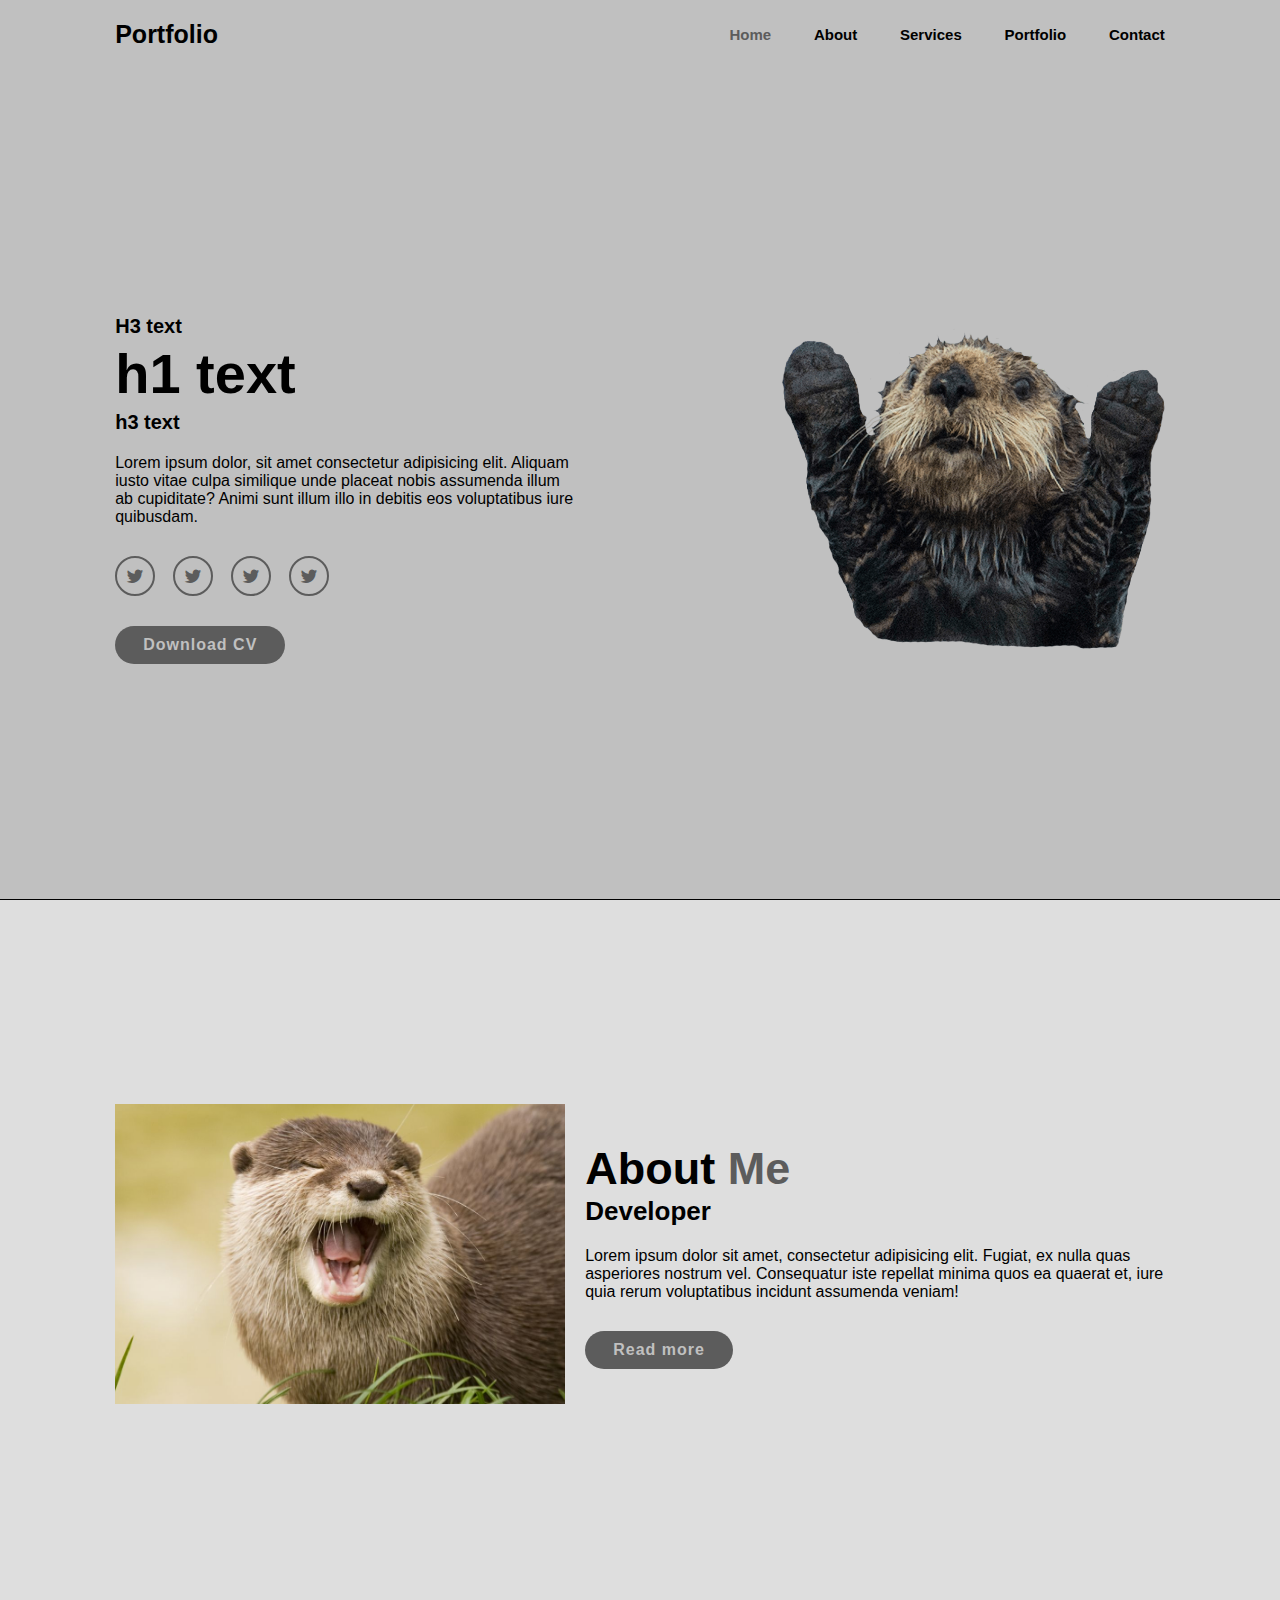
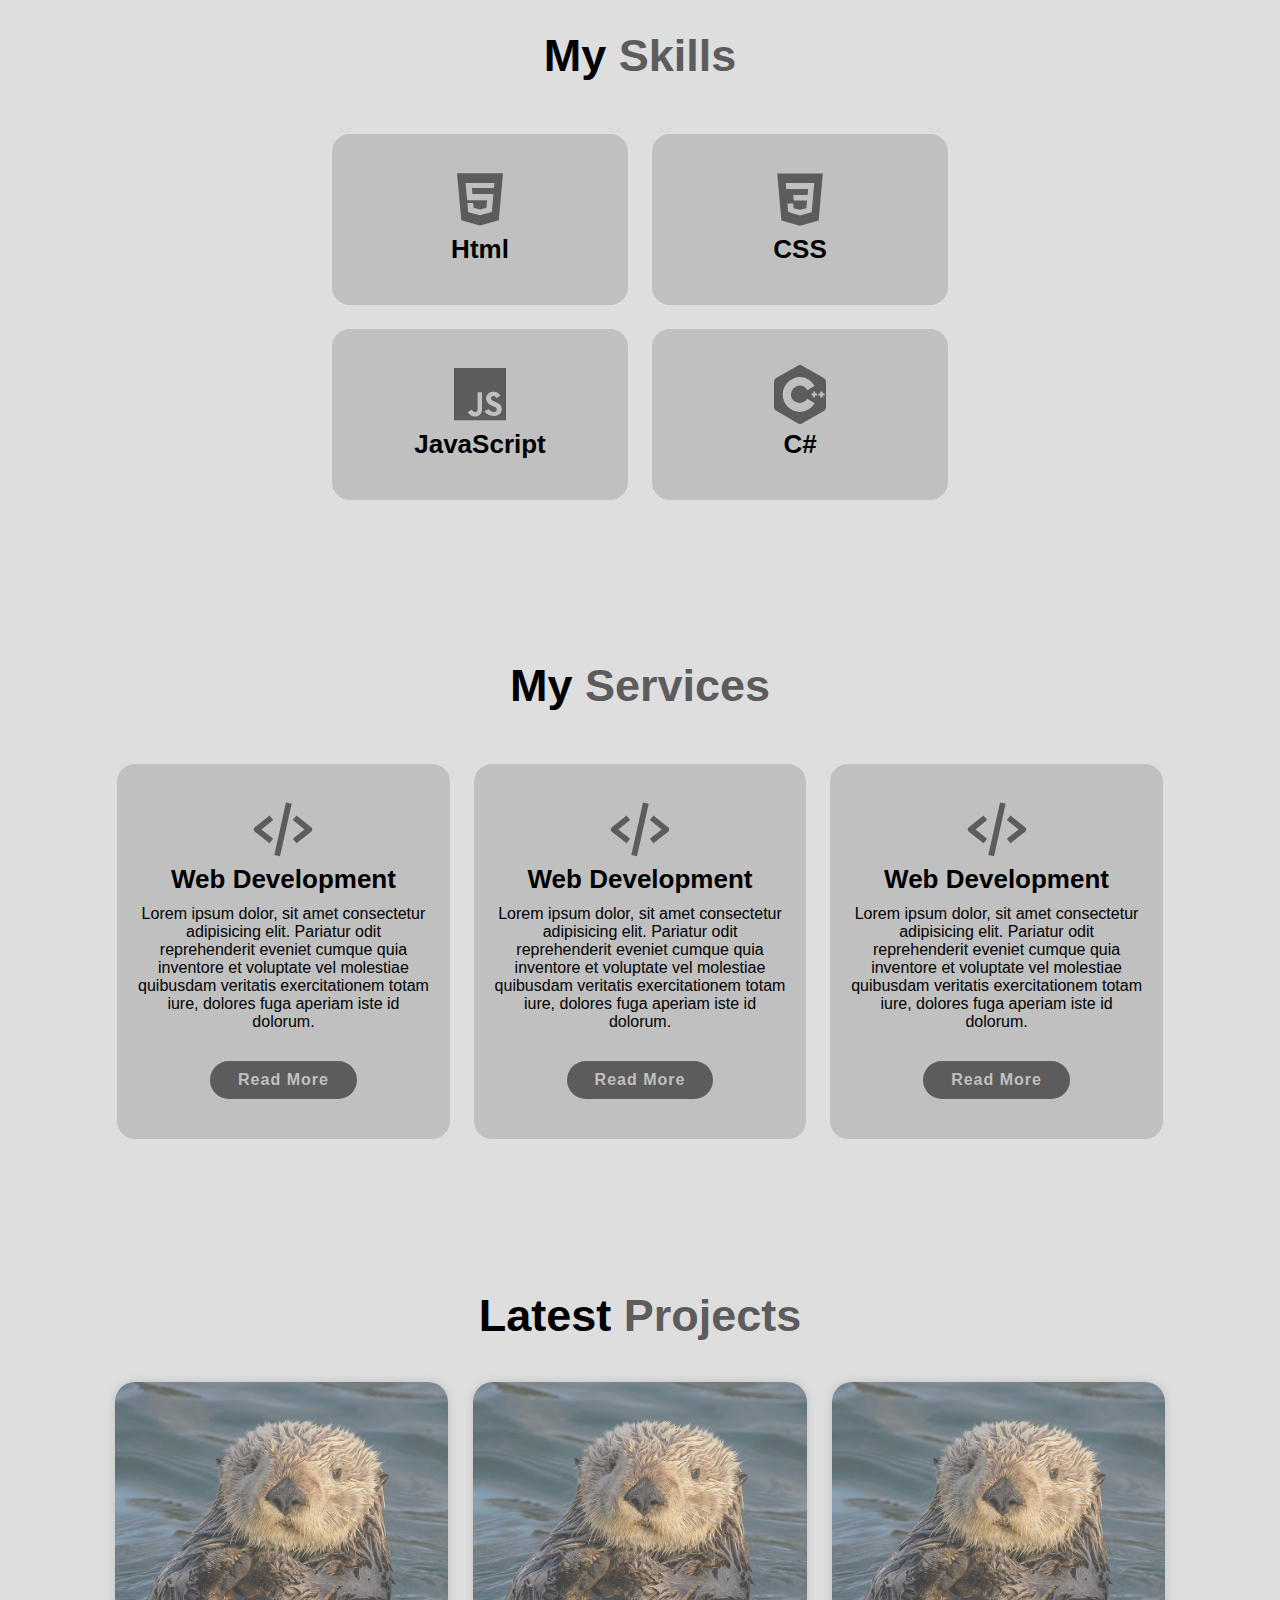
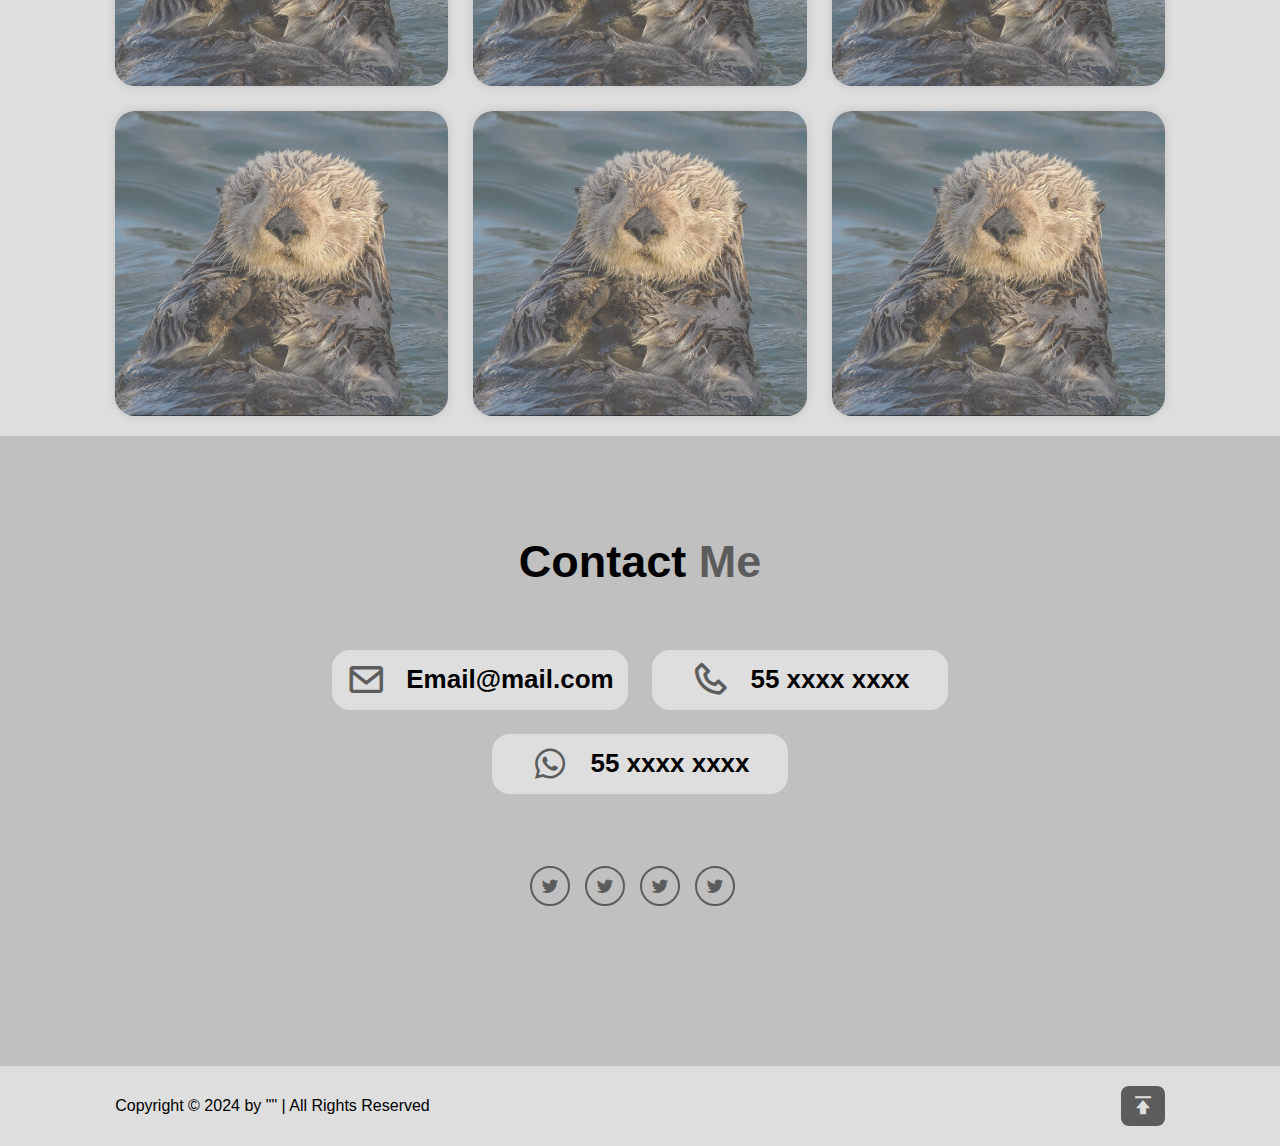
<file: index.html>
<!DOCTYPE html>
<html lang="en">
<head>
    <meta charset="UTF-8">
    <meta name="viewport" content="width=device-width, initial-scale=1.0">
    <title>Portfolio</title>
    <!-- boxicons -->
    <link href='https://unpkg.com/boxicons@2.1.4/css/boxicons.min.css' rel='stylesheet'>

    <link rel="stylesheet" href="style.css">
</head>
<body>
    <!-- Header Section -->
    <header class="header">
        <a href="#" class="logo">Portfolio</a>
        <i class='bx bx-menu' id="menu-icon"></i>
        <nav class="navbar">
            <a href="#home" class="active">Home</a>
            <a href="#about">About</a>
            <a href="#services">Services</a>
            <a href="#portfolio">Portfolio</a>
            <a href="#contact">Contact</a>
        </nav>
    </header>

    <!-- Home section -->
    <section class="home" id="home">
        <div class="home-content">
            <h3>H3 text</h3>
            <h1>h1 text</h1>
            <h3>h3 text</h3>
            <p>Lorem ipsum dolor, sit amet consectetur adipisicing elit. Aliquam iusto vitae culpa similique unde placeat nobis assumenda illum ab cupiditate? Animi sunt illum illo in debitis eos voluptatibus iure quibusdam.</p>
            <div class="social-media">
                <a href="#"><i class='bx bxl-twitter' ></i></a>
                <a href="#"><i class='bx bxl-twitter' ></i></a>
                <a href="#"><i class='bx bxl-twitter' ></i></a>
                <a href="#"><i class='bx bxl-twitter' ></i></a>
            </div>
            <a href="#" class="btn">Download CV</a>
        </div>
        <div class="home-img">
            <img src="assets/img/otter-png.png" alt="">
        </div>
    </section>

    <!-- About section -->
    <section class="about" id="about">
        <div class="about-img">
            <img src="assets/img/otter.jpg" alt="">
        </div>
        <div class="about-content">
            <h2 class="heading">About <span>Me</span></h2>
            <h3>Developer</h3>
            <p>Lorem ipsum dolor sit amet, consectetur adipisicing elit. Fugiat, ex nulla quas asperiores nostrum vel. Consequatur iste repellat minima quos ea quaerat et, iure quia rerum voluptatibus incidunt assumenda veniam!</p>
            <a href="#" class="btn">Read more</a>
        </div>
    </section>

    <!-- Skills section -->
    <section class="skills">
        <h2 class="heading">My <span>Skills</span></h2>
        <div class="skills-container">
            <div class="skills-box">
                <i class='bx bxl-html5' ></i>
                <h3>Html</h3>
            </div>
            <div class="skills-box">
                <i class='bx bxl-css3' ></i>
                <h3>CSS</h3>
            </div>
            <div class="skills-box">
                <i class='bx bxl-javascript' ></i>
                <h3>JavaScript</h3>
            </div>
            <div class="skills-box">
                <i class='bx bxl-c-plus-plus'></i>
                <h3>C#</h3>
            </div>
        </div>
    </section>
    

    <!-- Services section -->
    <section class="services" id="services">
        <h2 class="heading">My <span>Services</span></h2>
        <div class="services-container">
            <div class="services-box">
                <i class='bx bx-code-alt' ></i>
                <h3>Web Development</h3>
                <p>Lorem ipsum dolor, sit amet consectetur adipisicing elit. Pariatur odit reprehenderit eveniet cumque quia inventore et voluptate vel molestiae quibusdam veritatis exercitationem totam iure, dolores fuga aperiam iste id dolorum.</p>
                <a href="#" class="btn">Read More</a>
            </div>
            <div class="services-box">
                <i class='bx bx-code-alt' ></i>
                <h3>Web Development</h3>
                <p>Lorem ipsum dolor, sit amet consectetur adipisicing elit. Pariatur odit reprehenderit eveniet cumque quia inventore et voluptate vel molestiae quibusdam veritatis exercitationem totam iure, dolores fuga aperiam iste id dolorum.</p>
                <a href="#" class="btn">Read More</a>
            </div>
            <div class="services-box">
                <i class='bx bx-code-alt' ></i>
                <h3>Web Development</h3>
                <p>Lorem ipsum dolor, sit amet consectetur adipisicing elit. Pariatur odit reprehenderit eveniet cumque quia inventore et voluptate vel molestiae quibusdam veritatis exercitationem totam iure, dolores fuga aperiam iste id dolorum.</p>
                <a href="#" class="btn">Read More</a>
            </div>
        </div>
    </section>

    <!-- Portfolio section -->
    <section class="portfolio" id="portfolio">
        <h2 class="heading">Latest <span>Projects</span></h2>
        <div class="portfolio-container">
            <div class="portfolio-box">
                <img src="assets/img/SeaOtter.jpg" alt="">
                <div class="portfolio-layer">
                    <h4>Web Design</h4>
                    <p>Lorem ipsum dolor, sit amet consectetur adipisicing elit. Soluta consequuntur commodi eaque! Assumenda accusantium fugit error ea earum asperiores, enim iure labore aperiam perferendis unde qui corrupti pariatur perspiciatis facilis?</p>
                    <a href="#"><i class='bx bx-right-arrow-alt'></i></a>
                </div>
            </div>
            <div class="portfolio-box">
                <img src="assets/img/SeaOtter.jpg" alt="">
                <div class="portfolio-layer">
                    <h4>Web Design</h4>
                    <p>Lorem ipsum dolor, sit amet consectetur adipisicing elit. Soluta consequuntur commodi eaque! Assumenda accusantium fugit error ea earum asperiores, enim iure labore aperiam perferendis unde qui corrupti pariatur perspiciatis facilis?</p>
                    <a href="#"><i class='bx bx-right-arrow-alt'></i></a>
                </div>
            </div>
            <div class="portfolio-box">
                <img src="assets/img/SeaOtter.jpg" alt="">
                <div class="portfolio-layer">
                    <h4>Web Design</h4>
                    <p>Lorem ipsum dolor, sit amet consectetur adipisicing elit. Soluta consequuntur commodi eaque! Assumenda accusantium fugit error ea earum asperiores, enim iure labore aperiam perferendis unde qui corrupti pariatur perspiciatis facilis?</p>
                    <a href="#"><i class='bx bx-right-arrow-alt'></i></a>
                </div>
            </div>
            <div class="portfolio-box">
                <img src="assets/img/SeaOtter.jpg" alt="">
                <div class="portfolio-layer">
                    <h4>Web Design</h4>
                    <p>Lorem ipsum dolor, sit amet consectetur adipisicing elit. Soluta consequuntur commodi eaque! Assumenda accusantium fugit error ea earum asperiores, enim iure labore aperiam perferendis unde qui corrupti pariatur perspiciatis facilis?</p>
                    <a href="#"><i class='bx bx-right-arrow-alt'></i></a>
                </div>
            </div>
            <div class="portfolio-box">
                <img src="assets/img/SeaOtter.jpg" alt="">
                <div class="portfolio-layer">
                    <h4>Web Design</h4>
                    <p>Lorem ipsum dolor, sit amet consectetur adipisicing elit. Soluta consequuntur commodi eaque! Assumenda accusantium fugit error ea earum asperiores, enim iure labore aperiam perferendis unde qui corrupti pariatur perspiciatis facilis?</p>
                    <a href="#"><i class='bx bx-right-arrow-alt'></i></a>
                </div>
            </div>
            <div class="portfolio-box">
                <img src="assets/img/SeaOtter.jpg" alt="">
                <div class="portfolio-layer">
                    <h4>Web Design</h4>
                    <p>Lorem ipsum dolor, sit amet consectetur adipisicing elit. Soluta consequuntur commodi eaque! Assumenda accusantium fugit error ea earum asperiores, enim iure labore aperiam perferendis unde qui corrupti pariatur perspiciatis facilis?</p>
                    <a href="#"><i class='bx bx-right-arrow-alt'></i></a>
                </div>
            </div>
        </div>
    </section>

    <!-- Contact Section -->
    <section class="contact" id="contact">
        <h2 class="heading">Contact <span>Me</span></h2>
        <div class="contact-container">
            <div class="contact-box">
                <i class='bx bx-envelope'></i>
                <h3>Email@mail.com</h3>
            </div>
            <div class="contact-box">
                <i class='bx bx-phone' ></i>
                <h3>55 xxxx xxxx</h3>
            </div>
            <div class="contact-box">
                <i class='bx bxl-whatsapp' ></i>
                <h3>55 xxxx xxxx</h3>
            </div>
        </div>
        <div class="social-media">
            <a href="#"><i class='bx bxl-twitter' ></i></a>
                <a href="#"><i class='bx bxl-twitter' ></i></a>
                <a href="#"><i class='bx bxl-twitter' ></i></a>
                <a href="#"><i class='bx bxl-twitter' ></i></a>
        </div>
    </section>

    <!-- Footer section -->
    <footer class="footer">
        <div class="footer-text">
            <p>Copyright &copy; 2024 by "" | All Rights Reserved</p>
        </div>
        <div class="footer-icon">
            <a href="#home"><i class='bx bxs-to-top'></i></a>
        </div>
    </footer>
        
    <script src="script.js"></script>
</body>
</html>
</file>
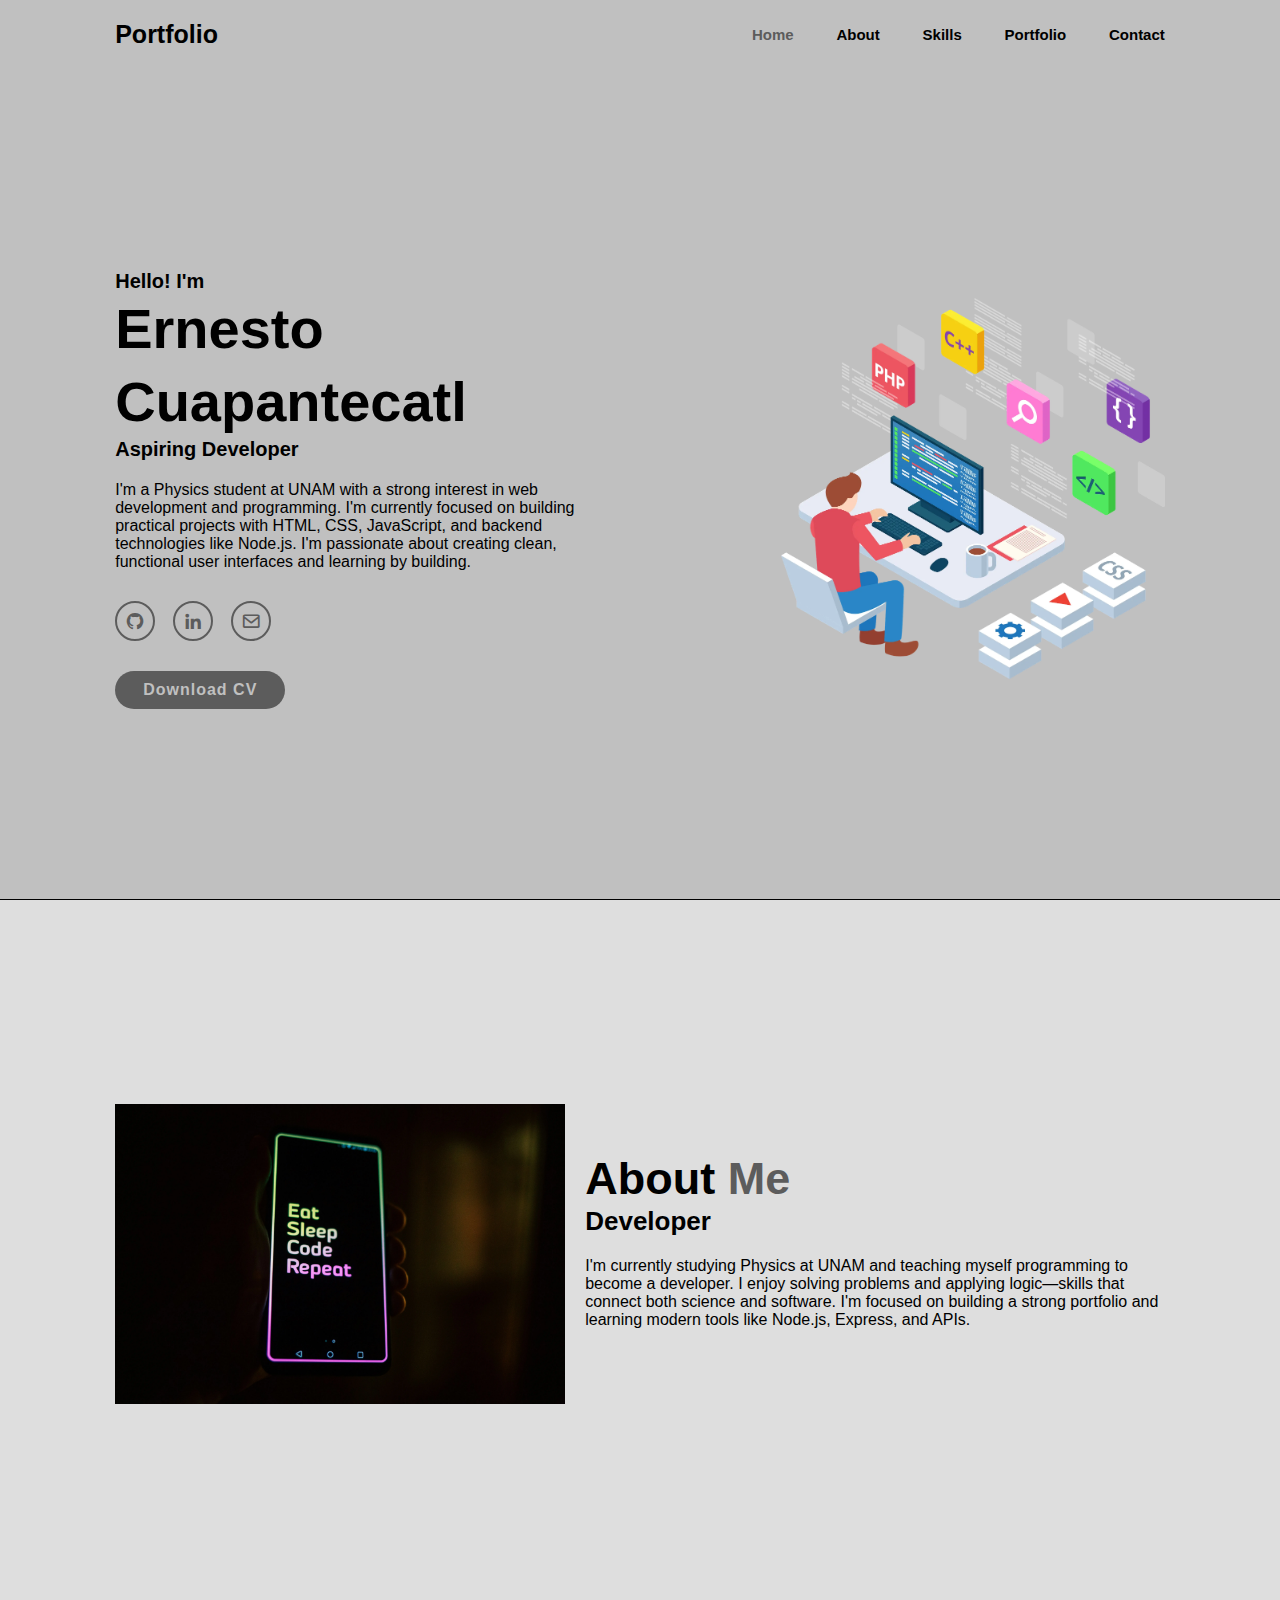
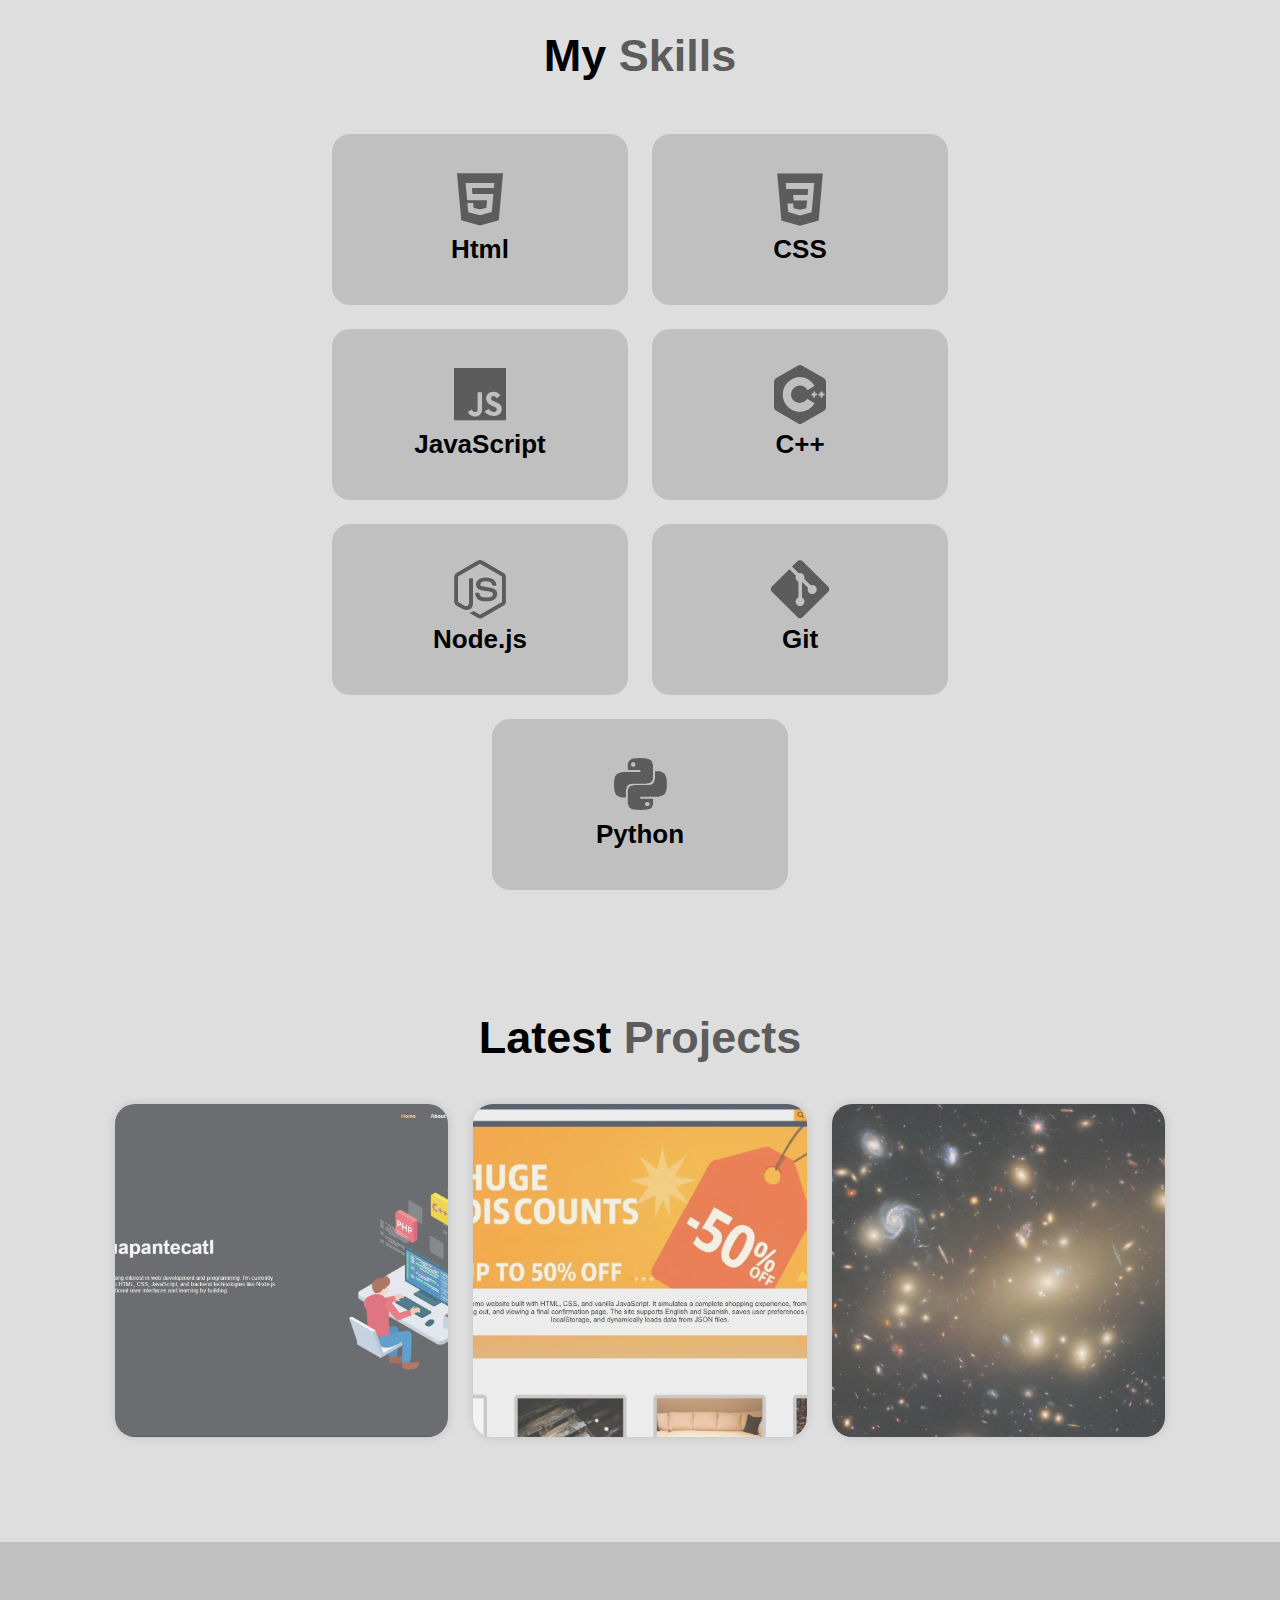
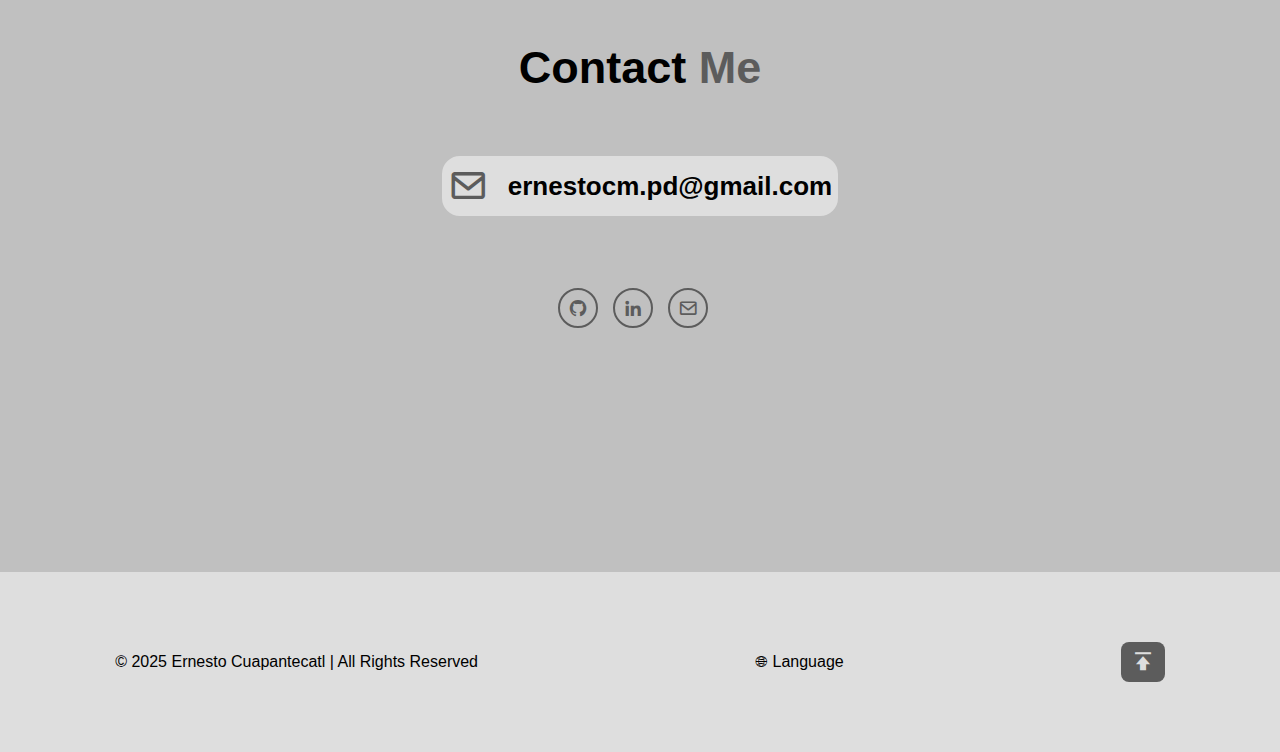
<file: public/index.html>
<!DOCTYPE html>
<html lang="en">
<head>
    <meta charset="UTF-8" />
    <title>Portfolio</title>
    <script>
        const lang = navigator.language || navigator.userLanguage;
        if (lang.startsWith('es')) {
            window.location.href = 'index-es.html';
        } else {
            window.location.href = 'index-en.html';
        }
    </script>
</head>
<body>
    <p>Redirecting</p>
</body>
</html>
</file>
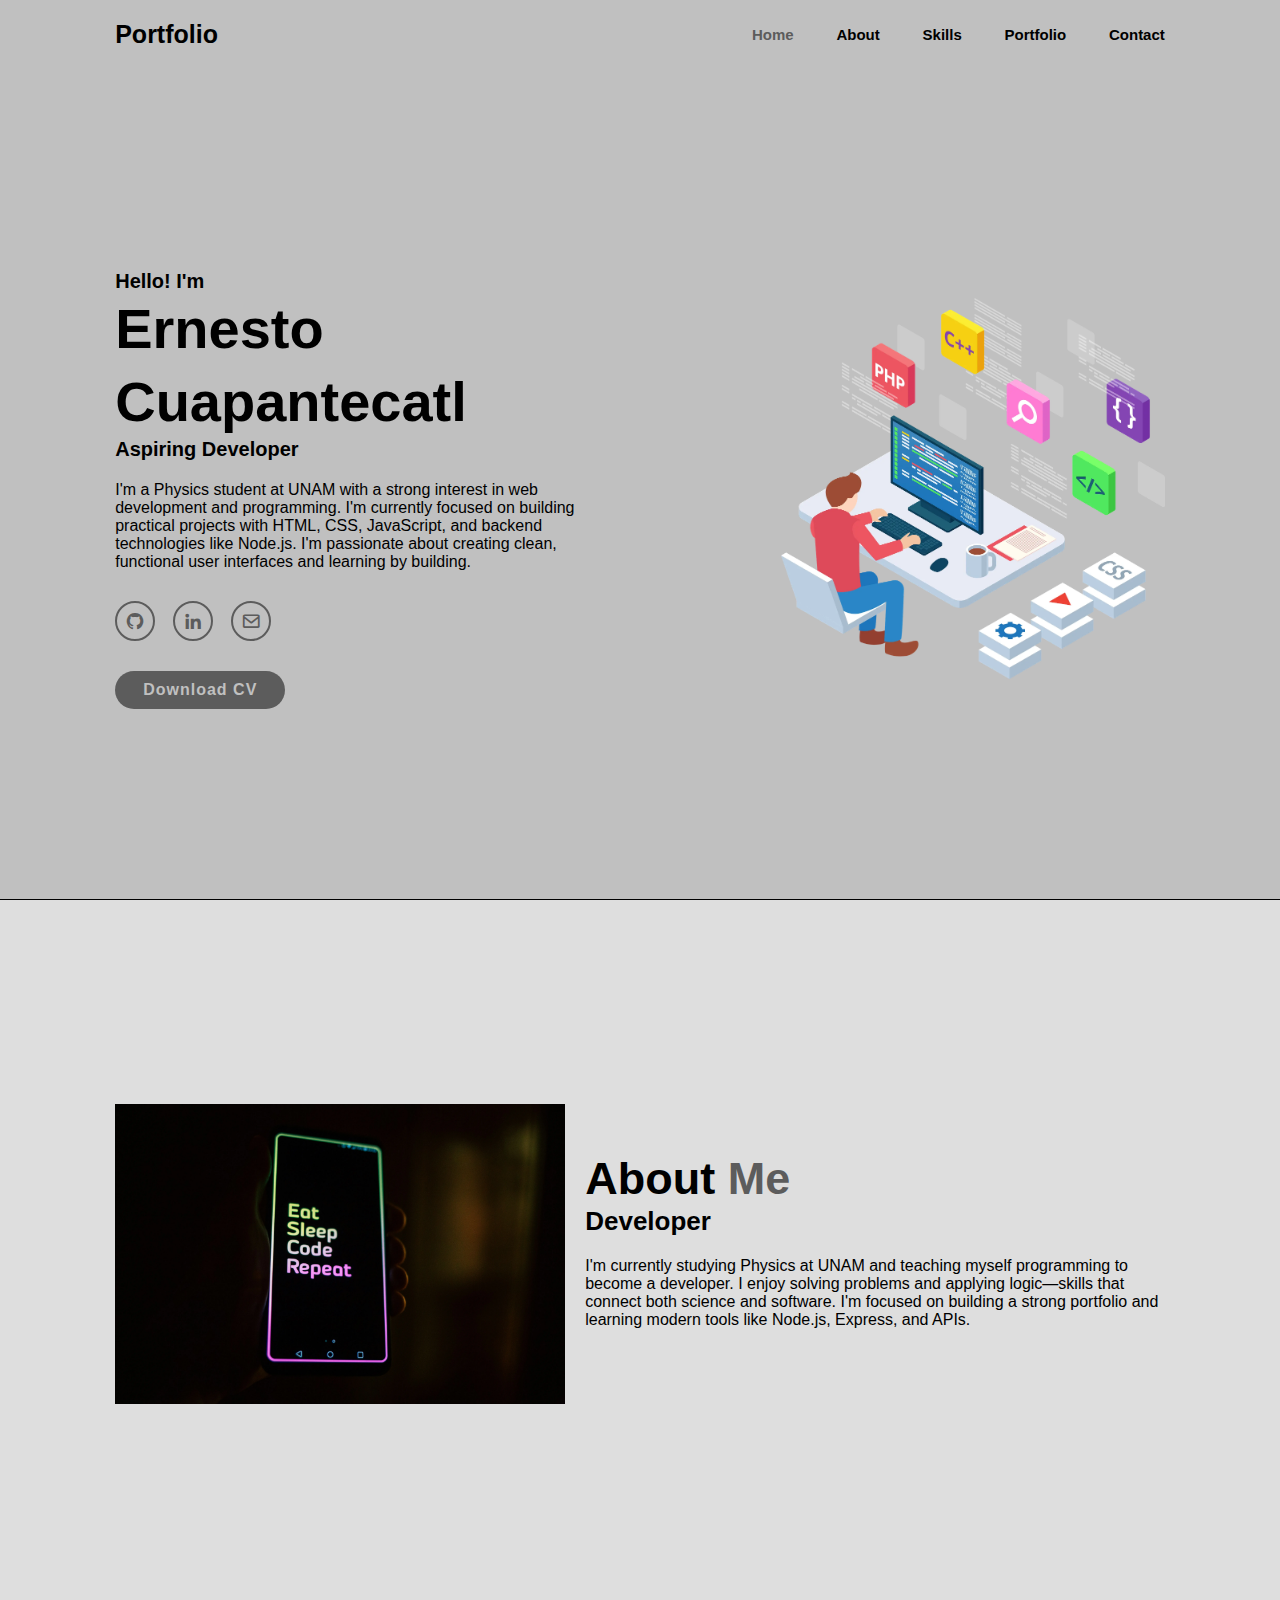
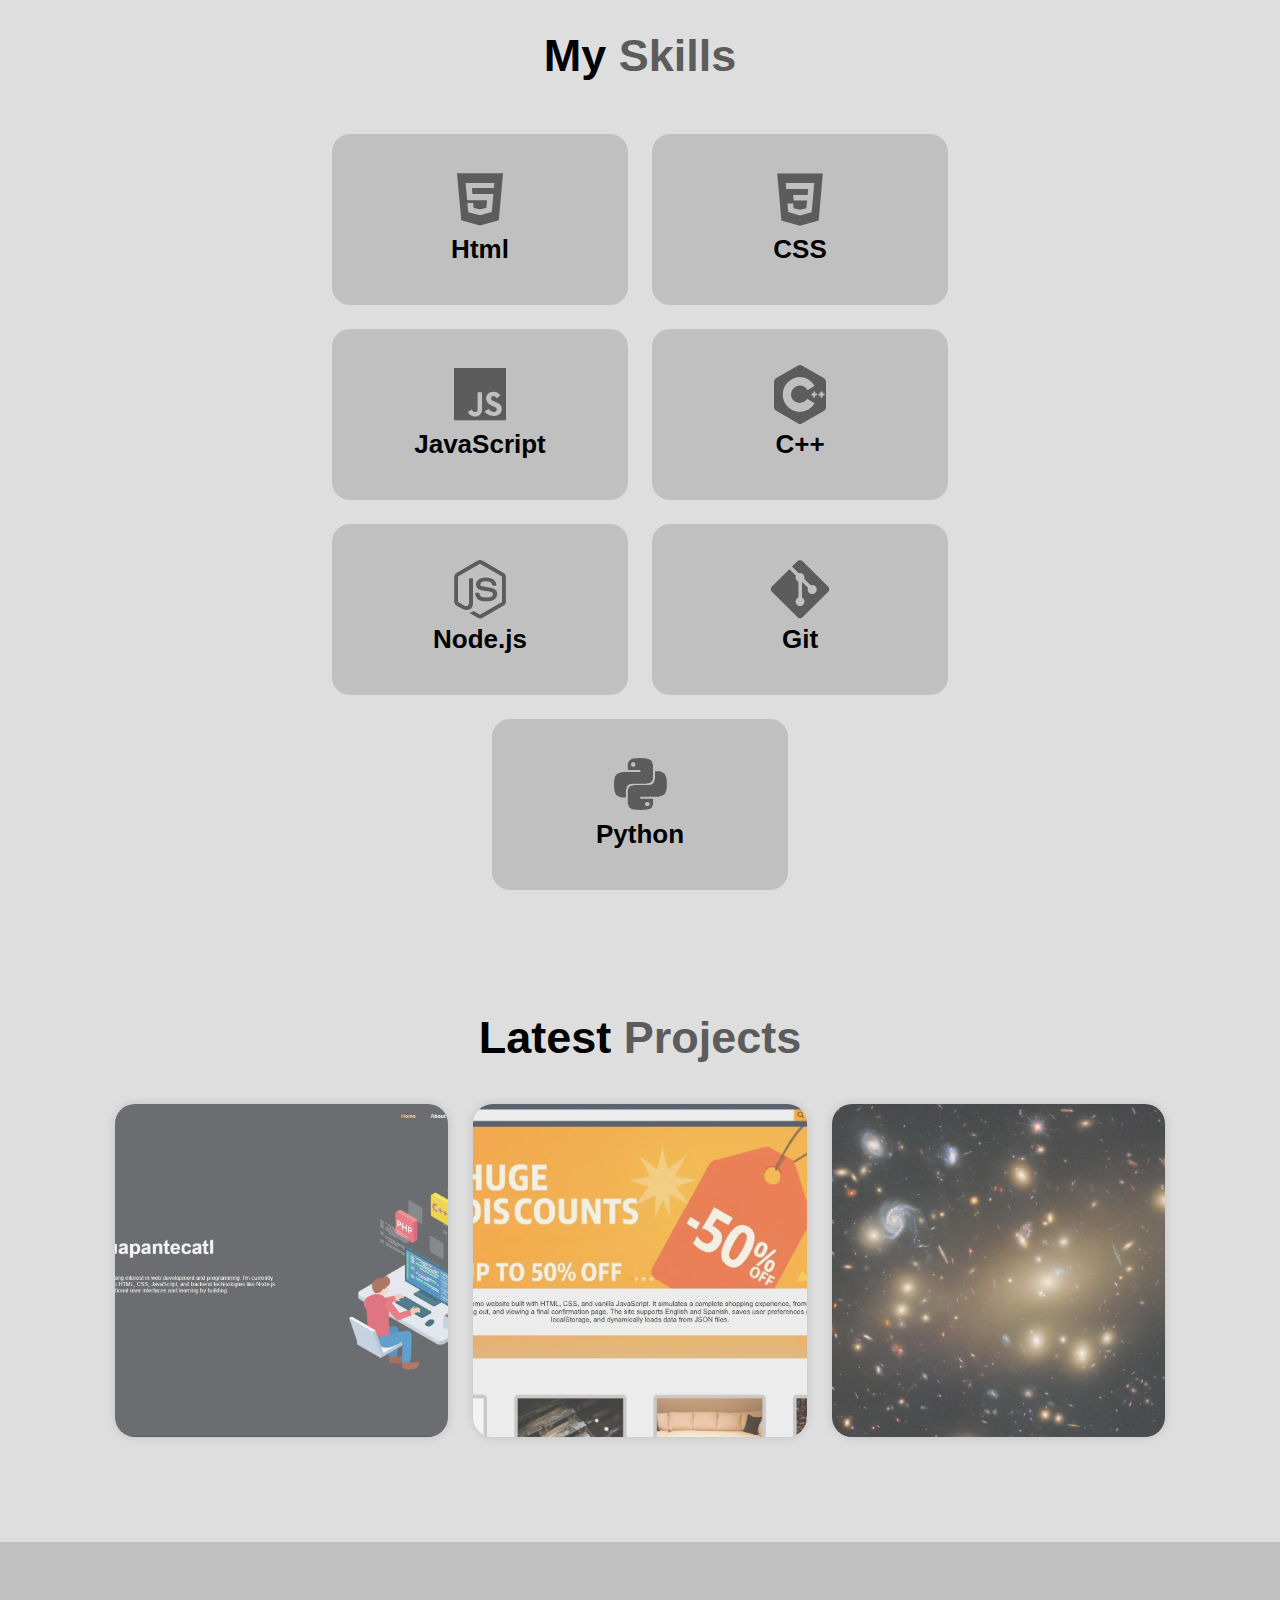
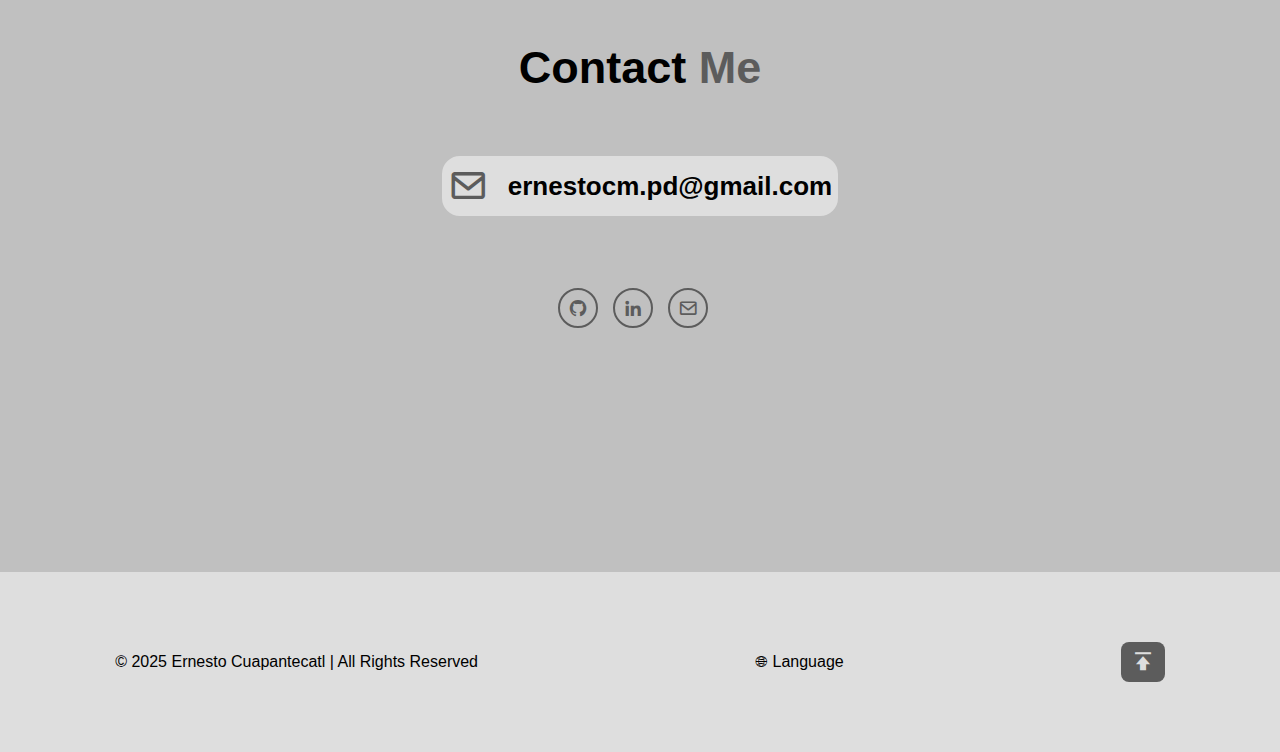
<file: public/index-en.html>
<!DOCTYPE html>
<html lang="en">
<head>
    <meta charset="UTF-8">
    <meta name="viewport" content="width=device-width, initial-scale=1.0">
    <title>Portfolio</title>
    <link rel="alternate" hreflang="en" href="https://ernestocm-portfolio.netlify.app/index-en.html">
    <link rel="alternate" hreflang="es" href="https://ernestocm-portfolio.netlify.app/index-es.html">
    <!-- boxicons -->
    <link href='https://unpkg.com/boxicons@2.1.4/css/boxicons.min.css' rel='stylesheet'>

    <link rel="stylesheet" href="css/main.css">
</head>
<body>
    <!-- Header Section -->
    <header class="header">
        <a href="#" class="logo">Portfolio</a>
        <div class="menu-wrapper">
            <i class='menu-toggle bx bx-menu' id="menu-icon"></i>
            <nav class="menu-options navbar">
                <a href="#home" class="active">Home</a>
                <a href="#about">About</a>
                <a href="#skills">Skills</a>
                <a href="#portfolio">Portfolio</a>
                <a href="#contact">Contact</a>
            </nav>
        </div>
    </header>

    <!-- Home section -->
    <section class="home" id="home">
        <div class="home-content">
            <h3>Hello! I'm</h3>
            <h1>Ernesto Cuapantecatl</h1>
            <h3>Aspiring Developer</h3>
            <p>I'm a Physics student at UNAM with a strong interest in web development and programming. I'm currently focused on building practical projects with HTML, CSS, JavaScript, and backend technologies like Node.js. I'm passionate about creating clean, functional user interfaces and learning by building.</p>
            <div class="social-media">
                <a href="https://github.com/ErnestoCM-13" target="_blank"><i class='bx bxl-github' ></i></a>
                <a href="https://www.linkedin.com/in/ernesto-cuapantecatl-46a191375" target="_blank"><i class='bx bxl-linkedin' ></i></a>
                <a href="mailto:ernestocm.pd@gmail.com"><i class='bx bx-envelope'></i></a>
            </div>
            <a href="assets/CV_ErnestoCuapantecatl_2025_EN_web.pdf" class="btn" target="_blank">Download CV</a>
        </div>
        <div class="home-img">
            <img src="assets/img/home-img.webp" alt="Illustration of web development with programming and design icons, web development technology">
        </div>
    </section>

    <!-- About section -->
    <section class="about" id="about">
        <div class="about-img">
            <img src="assets/img/about-me.webp" alt="Hand holding a phone with 'eat, sleep, code, repeat' text, a programmer's lifestyle and technology">
        </div>
        <div class="about-content">
            <h2 class="heading">About <span>Me</span></h2>
            <h3>Developer</h3>
            <p>I'm currently studying Physics at UNAM and teaching myself programming to become a developer. I enjoy solving problems and applying logic—skills that connect both science and software. I'm focused on building a strong portfolio and learning modern tools like Node.js, Express, and APIs.</p>
            <!-- <a href="#" class="btn">Read more</a> -->
        </div>
    </section>

    <!-- Skills section -->
    <section class="skills" id="skills">
        <h2 class="heading">My <span>Skills</span></h2>
        <div class="skills-container">
            <div class="skills-box">
                <i class='bx bxl-html5' ></i>
                <h3>Html</h3>
            </div>
            <div class="skills-box">
                <i class='bx bxl-css3' ></i>
                <h3>CSS</h3>
            </div>
            <div class="skills-box">
                <i class='bx bxl-javascript' ></i>
                <h3>JavaScript</h3>
            </div>
            <div class="skills-box">
                <i class='bx bxl-c-plus-plus'></i>
                <h3>C++</h3>
            </div>
            <div class="skills-box">
                <i class='bx bxl-nodejs'></i>
                <h3>Node.js</h3>
            </div>
            <div class="skills-box">
                <i class='bx bxl-git'></i>
                <h3>Git</h3>
            </div>
            <div class="skills-box">
                <i class='bx bxl-python'></i>
                <h3>Python</h3>
            </div>
        </div>
    </section>

    <!-- Portfolio section -->
    <section class="portfolio" id="portfolio">
        <h2 class="heading">Latest <span>Projects</span></h2>
        <div class="portfolio-container">
            <div class="portfolio-box">
                <img src="assets/img/Portfolio-web.webp" alt="Full screenshot of personal web portfolio, web development and design">
                <div class="portfolio-layer">
                    <h4>Portfolio Web</h4>
                    <p>Responsive website created to showcase personal projects and contact information. Built with HTML, CSS, and JavaScript. Includes dark mode, animated elements, and multilanguage support.</p>
                    <div class="portfolio-links">
                        <a href="https://ernestocm-portfolio.netlify.app/" target="_blank"><i class='bx bx-right-arrow-alt'></i></a>
                        <a href="https://github.com/ErnestoCM-13/portfolio" target="_blank"><i class='bx bxl-github'></i></a>
                    </div>
                </div>
            </div>
            <div class="portfolio-box">
                <img src="assets/img/E-commerce.webp" alt="Screenshot of E-commerce proyect">
                <div class="portfolio-layer">
                    <h4>E-commerce Proyect</h4>
                    <p>A fully responsive E-commerce demo website built with HTML, CSS, and vanilla JavaScript. Features multilingual support (EN/ES), dynamic product rendering, cart and checkout flow, and localStorage-based order management, all without external frameworks.</p>
                    <div class="portfolio-links">
                        <a href="https://e-commerce-ecm.netlify.app" target="_blank"><i class='bx bx-right-arrow-alt'></i></a>
                        <a href="https://github.com/ErnestoCM-13/E-commerce-Proyect" target="_blank"><i class='bx bxl-github'></i></a>
                    </div>
                </div>
            </div>
            <div class="portfolio-box">
                <img src="assets/img/space-events-project.webp" alt="Image of space with a galaxy cluster, related to astronomical events and space exploration">
                <div class="portfolio-layer">
                    <h4>Astronomical Events Viewer</h4>
                    <p>Web application that connects to public space and science APIs (such as NASA's) to display upcoming astronomical events. Includes interactive sections to explore images, event data, and scientific highlights in real time.</p>
                </div>
            </div>
        </div>
    </section>

    <!-- Contact Section -->
    <section class="contact" id="contact">
        <h2 class="heading">Contact <span>Me</span></h2>
        <div class="contact-container">
            <div class="contact-box">
                <i class='bx bx-envelope'></i>
                <h3>ernestocm.pd@gmail.com</h3>
            </div>
            <!-- <div class="contact-box">
                <i class='bx bx-phone' ></i>
                <h3>55 xxxx xxxx</h3>
            </div>
            <div class="contact-box">
                <i class='bx bxl-whatsapp' ></i>
                <h3>55 xxxx xxxx</h3>
            </div> -->
        </div>
        <div class="social-media">
            <a href="https://github.com/ErnestoCM-13" target="_blank"><i class='bx bxl-github' ></i></a>
            <a href="https://www.linkedin.com/in/ernesto-cuapantecatl-46a191375" target="_blank"><i class='bx bxl-linkedin' ></i></a>
            <a href="mailto:ernestocm.pd@gmail.com"><i class='bx bx-envelope'></i></a>
    </section>

    <!-- Footer section -->
    <footer class="footer">
        <div class="footer-text">
            <p>&copy; 2025 Ernesto Cuapantecatl | All Rights Reserved</p>
        </div>   
        <div class="menu-wrapper language-switcher">
            <button class="menu-toggle language-toggle">🌐︎ Language</button>
            <ul class="menu-options language-options">
                <li>
                    <a rel="alternate" hreflang="en" href="https://ernestocm-portfolio.netlify.app/index-en.html" class="active-lang">English</a>
                </li>
                <li>
                    <a rel="alternate" hreflang="es" href="https://ernestocm-portfolio.netlify.app/index-es.html">Español</a>
                </li>
            </ul>
        </div>
        <div class="footer-icon">
            <a href="#home"><i class='bx bxs-to-top'></i></a>
        </div>
    </footer>
        
    <script src="js/main.js"></script>
</body>
</html>
</file>
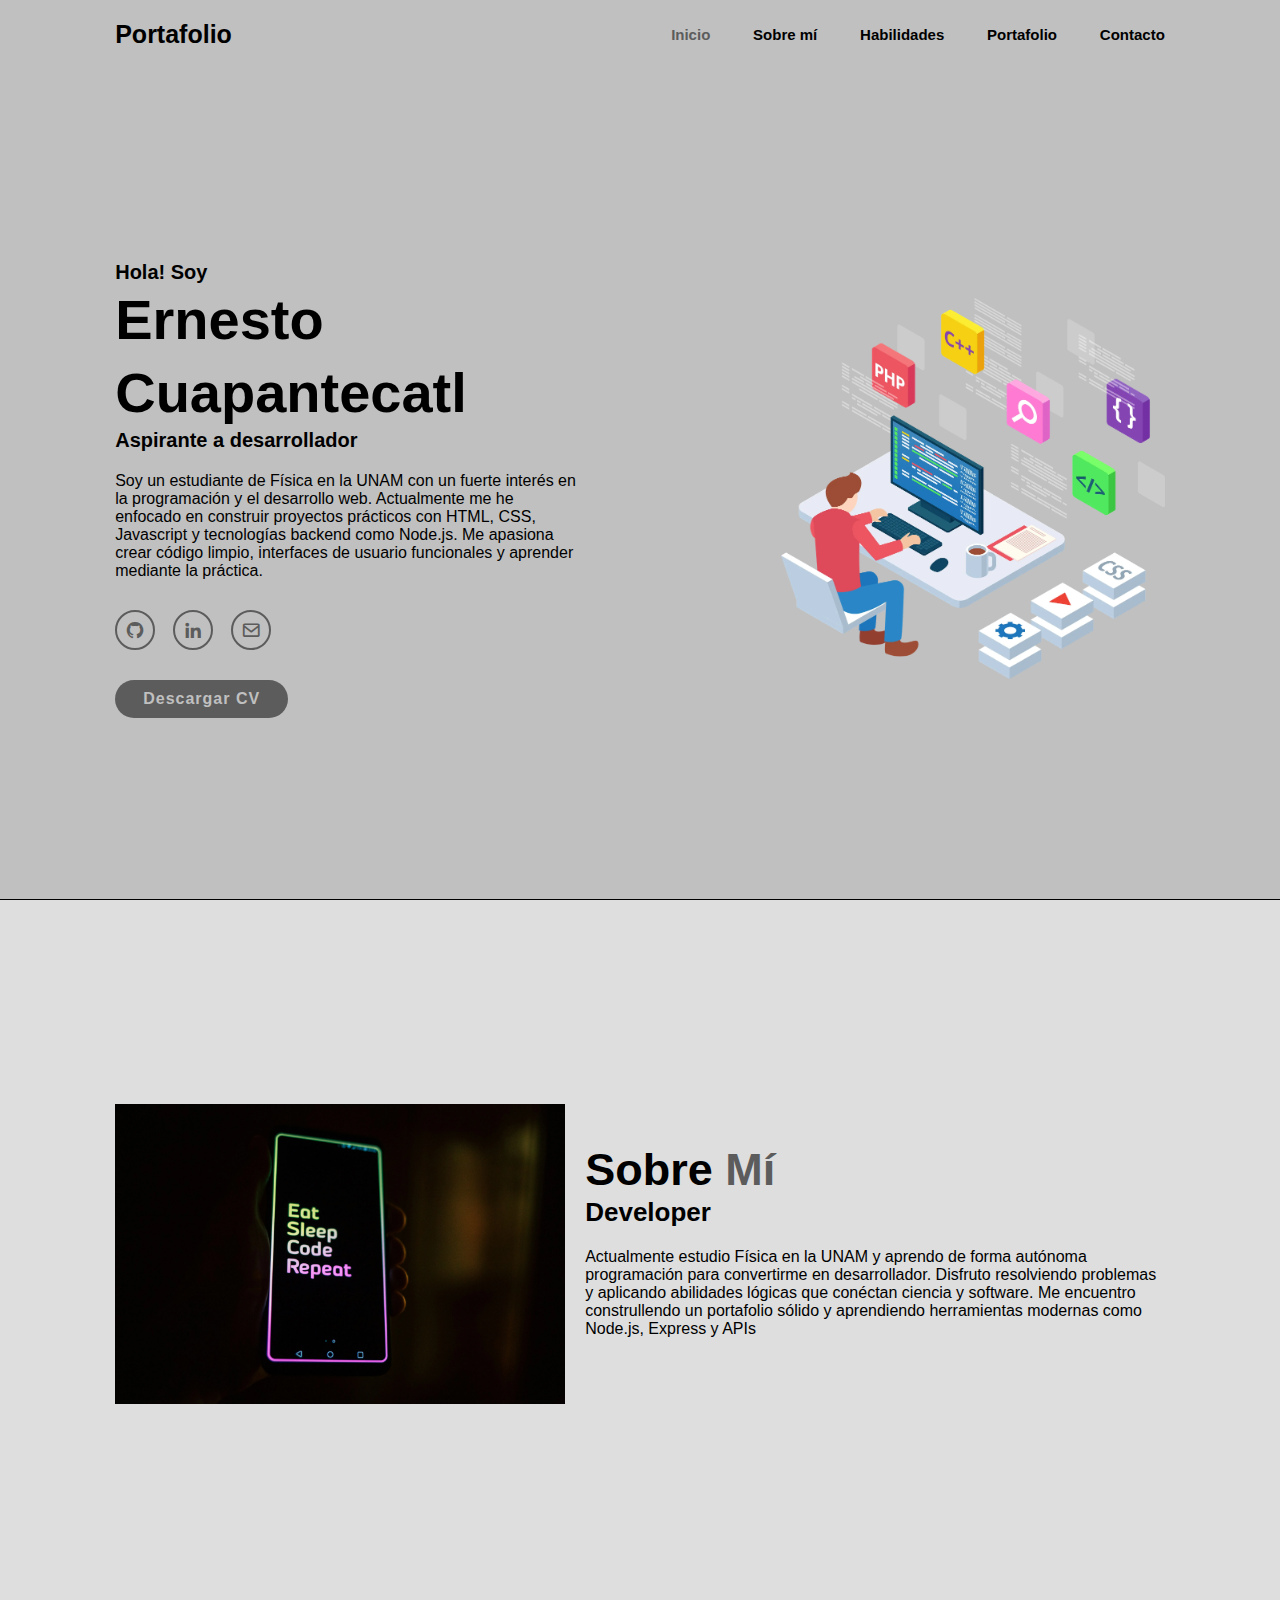
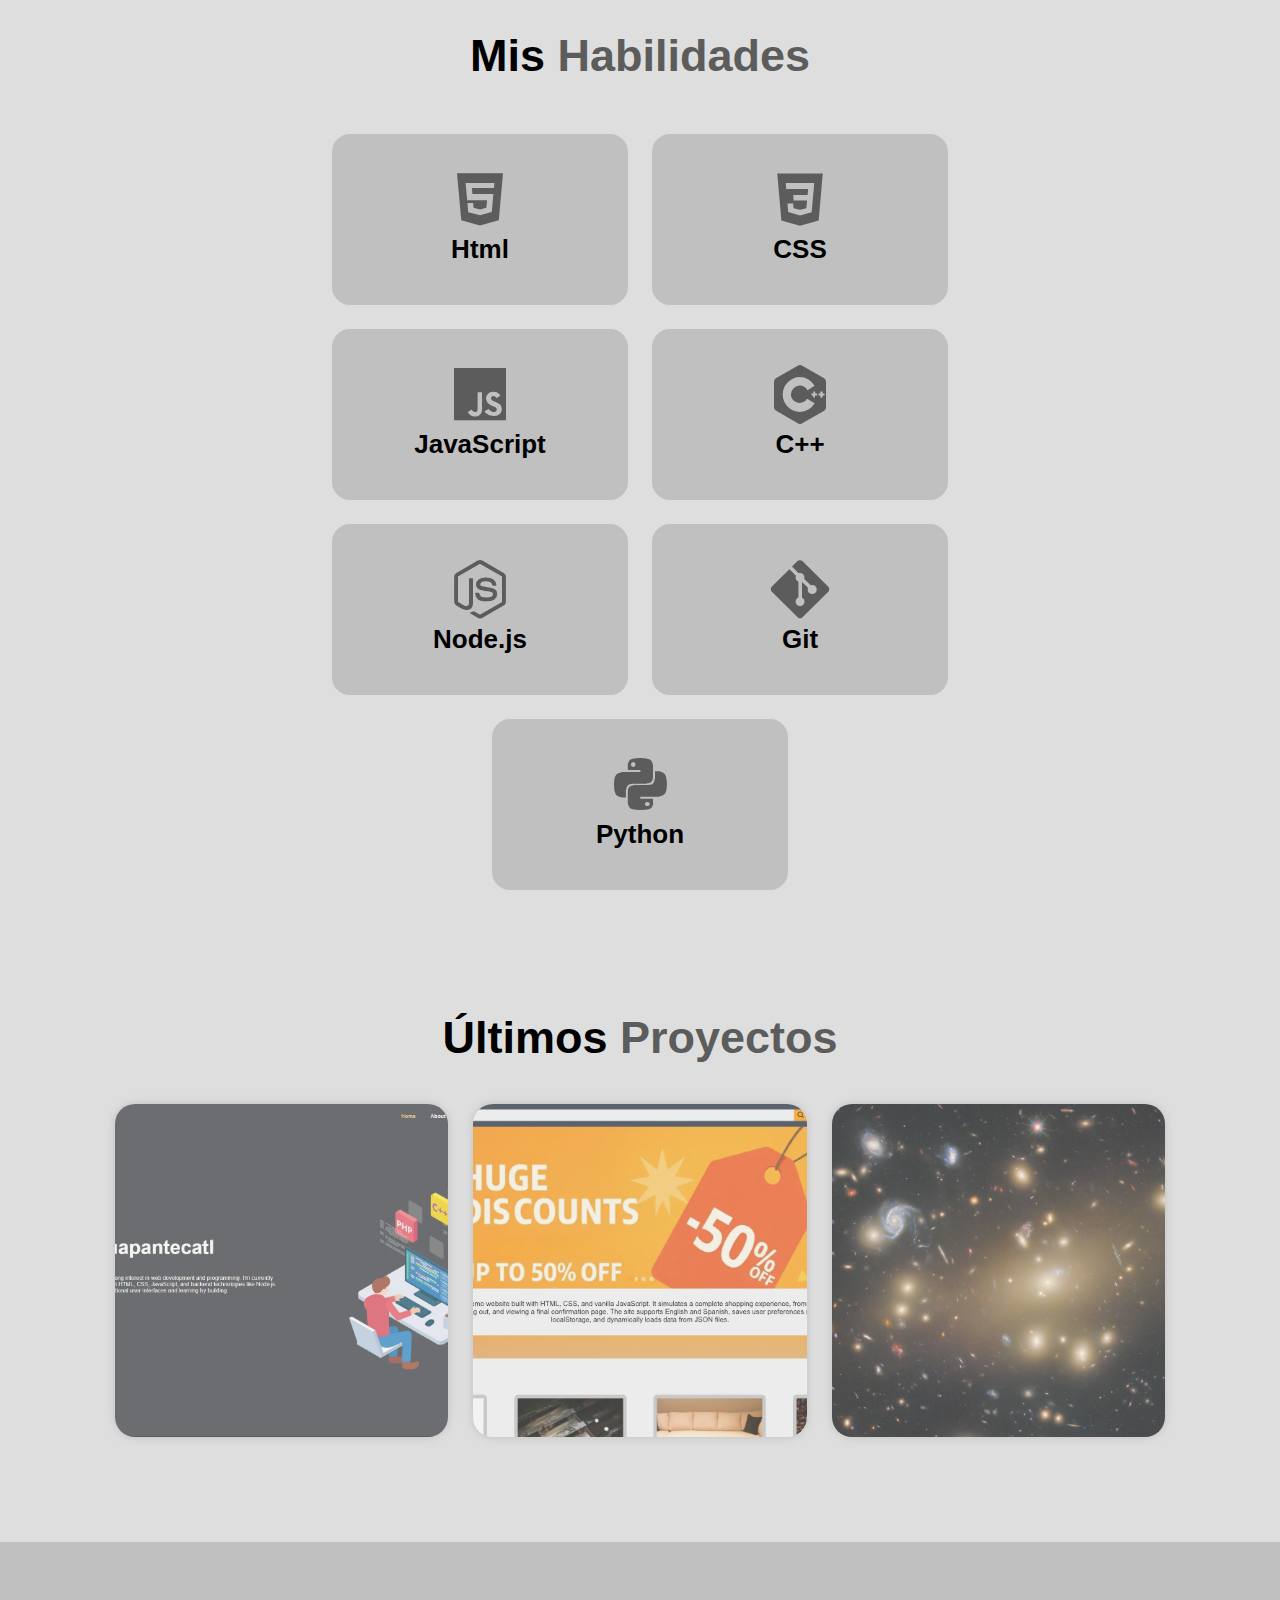
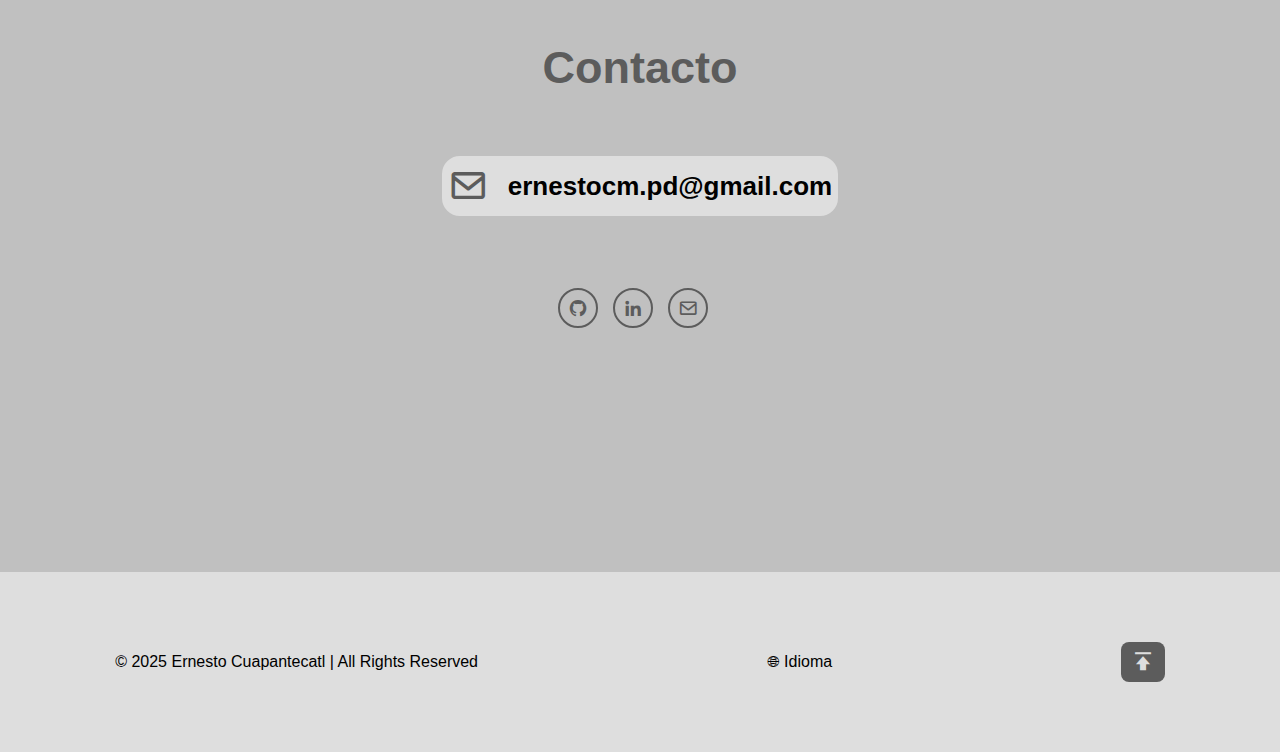
<file: public/index-es.html>
<!DOCTYPE html>
<html lang="es">
<head>
    <meta charset="UTF-8">
    <meta name="viewport" content="width=device-width, initial-scale=1.0">
    <title>Portafolio</title>
    <link rel="alternate" hreflang="en" href="https://ernestocm-portfolio.netlify.app/index-en.html">
    <link rel="alternate" hreflang="es" href="https://ernestocm-portfolio.netlify.app/index-es.html">
    <!-- boxicons -->
    <link href='https://unpkg.com/boxicons@2.1.4/css/boxicons.min.css' rel='stylesheet'>

    <link rel="stylesheet" href="css/main.css">
</head>
<body>
    <!-- Header Section -->
    <header class="header">
        <a href="#" class="logo">Portafolio</a>
        <div class="menu-wrapper">
            <i class='menu-toggle bx bx-menu' id="menu-icon"></i>
            <nav class="menu-options navbar">
                <a href="#home" class="active">Inicio</a>
                <a href="#about">Sobre mí</a>
                <a href="#skills">Habilidades</a>
                <a href="#portfolio">Portafolio</a>
                <a href="#contact">Contacto</a>
            </nav>
        </div>
    </header>

    <!-- Home section -->
    <section class="home" id="home">
        <div class="home-content">
            <h3>Hola! Soy</h3>
            <h1>Ernesto Cuapantecatl</h1>
            <h3>Aspirante a desarrollador</h3>
            <p>Soy un estudiante de Física en la UNAM con un fuerte interés en la programación y el desarrollo web. Actualmente me he enfocado en construir proyectos prácticos con HTML, CSS, Javascript y tecnologías backend como Node.js. Me apasiona crear código limpio, interfaces de usuario funcionales y aprender mediante la práctica.</p>
            <div class="social-media">
                <a href="https://github.com/ErnestoCM-13" target="_blank"><i class='bx bxl-github' ></i></a>
                <a href="https://www.linkedin.com/in/ernesto-cuapantecatl-46a191375" target="_blank"><i class='bx bxl-linkedin' ></i></a>
                <a href="mailto:ernestocm.pd@gmail.com"><i class='bx bx-envelope'></i></a>
            </div>
            <a href="assets/CV_ErnestoCuapantecatl_2025_ES_web.pdf" class="btn" target="_blank">Descargar CV</a>
        </div>
        <div class="home-img">
            <img src="assets/img/home-img.webp" alt="Ilustración de desarrollo web con íconos de programación y diseño gráfico, tecnología de desarrollo web">
        </div>
    </section>

    <!-- About section -->
    <section class="about" id="about">
        <div class="about-img">
            <img src="assets/img/about-me.webp" alt="Mano sosteniendo un celular con el texto 'eat, sleep, code, repeat', estilo de vida de programador y tecnología">
        </div>
        <div class="about-content">
            <h2 class="heading">Sobre <span>Mí</span></h2>
            <h3>Developer</h3>
            <p>Actualmente estudio Física en la UNAM y aprendo de forma autónoma programación para convertirme en desarrollador. Disfruto resolviendo problemas y aplicando abilidades lógicas que conéctan ciencia y software. Me encuentro construllendo un portafolio sólido y aprendiendo herramientas modernas como Node.js, Express y APIs</p>
            <!-- <a href="#" class="btn">Ver más</a> -->
        </div>
    </section>

    <!-- Skills section -->
    <section class="skills" id="skills">
        <h2 class="heading">Mis <span>Habilidades</span></h2>
        <div class="skills-container">
            <div class="skills-box">
                <i class='bx bxl-html5' ></i>
                <h3>Html</h3>
            </div>
            <div class="skills-box">
                <i class='bx bxl-css3' ></i>
                <h3>CSS</h3>
            </div>
            <div class="skills-box">
                <i class='bx bxl-javascript' ></i>
                <h3>JavaScript</h3>
            </div>
            <div class="skills-box">
                <i class='bx bxl-c-plus-plus'></i>
                <h3>C++</h3>
            </div>
            <div class="skills-box">
                <i class='bx bxl-nodejs'></i>
                <h3>Node.js</h3>
            </div>
            <div class="skills-box">
                <i class='bx bxl-git'></i>
                <h3>Git</h3>
            </div>
            <div class="skills-box">
                <i class='bx bxl-python'></i>
                <h3>Python</h3>
            </div>
        </div>
    </section>

    <!-- Portfolio section -->
    <section class="portfolio" id="portfolio">
        <h2 class="heading">Últimos <span>Proyectos</span></h2>
        <div class="portfolio-container">
            <div class="portfolio-box">
                <img src="assets/img/Portfolio-web.webp" alt="Captura de pantalla completa del portafolio web personal, desarrollo web y diseño">
                <div class="portfolio-layer">
                    <h4>Portafolio Web</h4>
                    <p>Sitio web responsivo para mostrar proyectos personales e información de contacto. Creado con HTML, CSS y JavaScript. Incluye modo obscuro, elementos animados y soporte multilenguaje.</p>
                    <div class="portfolio-links">
                        <a href="https://ernestocm-portfolio.netlify.app/" target="_blank"><i class='bx bx-right-arrow-alt'></i></a>
                        <a href="https://github.com/ErnestoCM-13/portfolio" target="_blank"><i class='bx bxl-github'></i></a>
                    </div>
                </div>
            </div>
            <div class="portfolio-box">
                <img src="assets/img/E-commerce.webp" alt="Captura de pantalla del proyecto de E-commerce">
                <div class="portfolio-layer">
                    <h4>E-commerce Proyect</h4>
                    <p>Demo de E-commerce con diseño totalmente responsivo desarrollado con HTML, CSS, y JavaScript vanilla. Incluye soporte multilingüe (EN/ES), renderizado dinámico de productos, flujo de carrito y pago, y gestión de pedidos basada en localStorage, todo sin frameworks externos.</p>
                    <div class="portfolio-links">
                        <a href="https://e-commerce-ecm.netlify.app" target="_blank"><i class='bx bx-right-arrow-alt'></i></a>
                        <a href="https://github.com/ErnestoCM-13/E-commerce-Proyect" target="_blank"><i class='bx bxl-github'></i></a>
                    </div>
                </div>
            </div>
            <div class="portfolio-box">
                <img src="assets/img/space-events-project.webp" alt="Imagen del espacio con cúmulo de galaxias, relacionada con eventos astronómicos y exploración del universo">
                <div class="portfolio-layer">
                    <h4>Astronomical Events Viewer</h4>
                    <p>Aplicación web que se comunica con APIs de ciencia y espacio (cómo el de la NASA) para mostrar próximos eventos astronómicos. Incluye secciones interactivas para explorar imágenes, datos del evento y hechos científicos destacables en tiempo real.</p>
                </div>
            </div>
        </div>
    </section>

    <!-- Contact Section -->
    <section class="contact" id="contact">
        <h2 class="heading"><span>Contacto</span></h2>
        <div class="contact-container">
            <div class="contact-box">
                <i class='bx bx-envelope'></i>
                <h3>ernestocm.pd@gmail.com</h3>
            </div>
            <!-- <div class="contact-box">
                <i class='bx bx-phone' ></i>
                <h3>55 xxxx xxxx</h3>
            </div>
            <div class="contact-box">
                <i class='bx bxl-whatsapp' ></i>
                <h3>55 xxxx xxxx</h3>
            </div> -->
        </div>
        <div class="social-media">
            <a href="https://github.com/ErnestoCM-13" target="_blank"><i class='bx bxl-github' ></i></a>
            <a href="https://www.linkedin.com/in/ernesto-cuapantecatl-46a191375" target="_blank"><i class='bx bxl-linkedin' ></i></a>
            <a href="mailto:ernestocm.pd@gmail.com"><i class='bx bx-envelope'></i></a>
        </div>
    </section>

    <!-- Footer section -->
    <footer class="footer">
        <div class="footer-text">
            <p>&copy; 2025 Ernesto Cuapantecatl | All Rights Reserved</p>
        </div>   
        <div class="menu-wrapper language-switcher">
            <button class="menu-toggle language-toggle">🌐︎ Idioma</button>
            <ul class="menu-options language-options">
                <li>
                    <a rel="alternate" hreflang="en" href="https://ernestocm-portfolio.netlify.app/index-en.html">English</a>
                </li>
                <li>
                    <a rel="alternate" hreflang="es" href="https://ernestocm-portfolio.netlify.app/index-es.html" class="active-lang">Español</a>
                </li>
            </ul>
        </div>
        <div class="footer-icon">
            <a href="#home"><i class='bx bxs-to-top'></i></a>
        </div>
    </footer>
        
    <script src="js/main.js"></script>
</body>
</html>
</file>
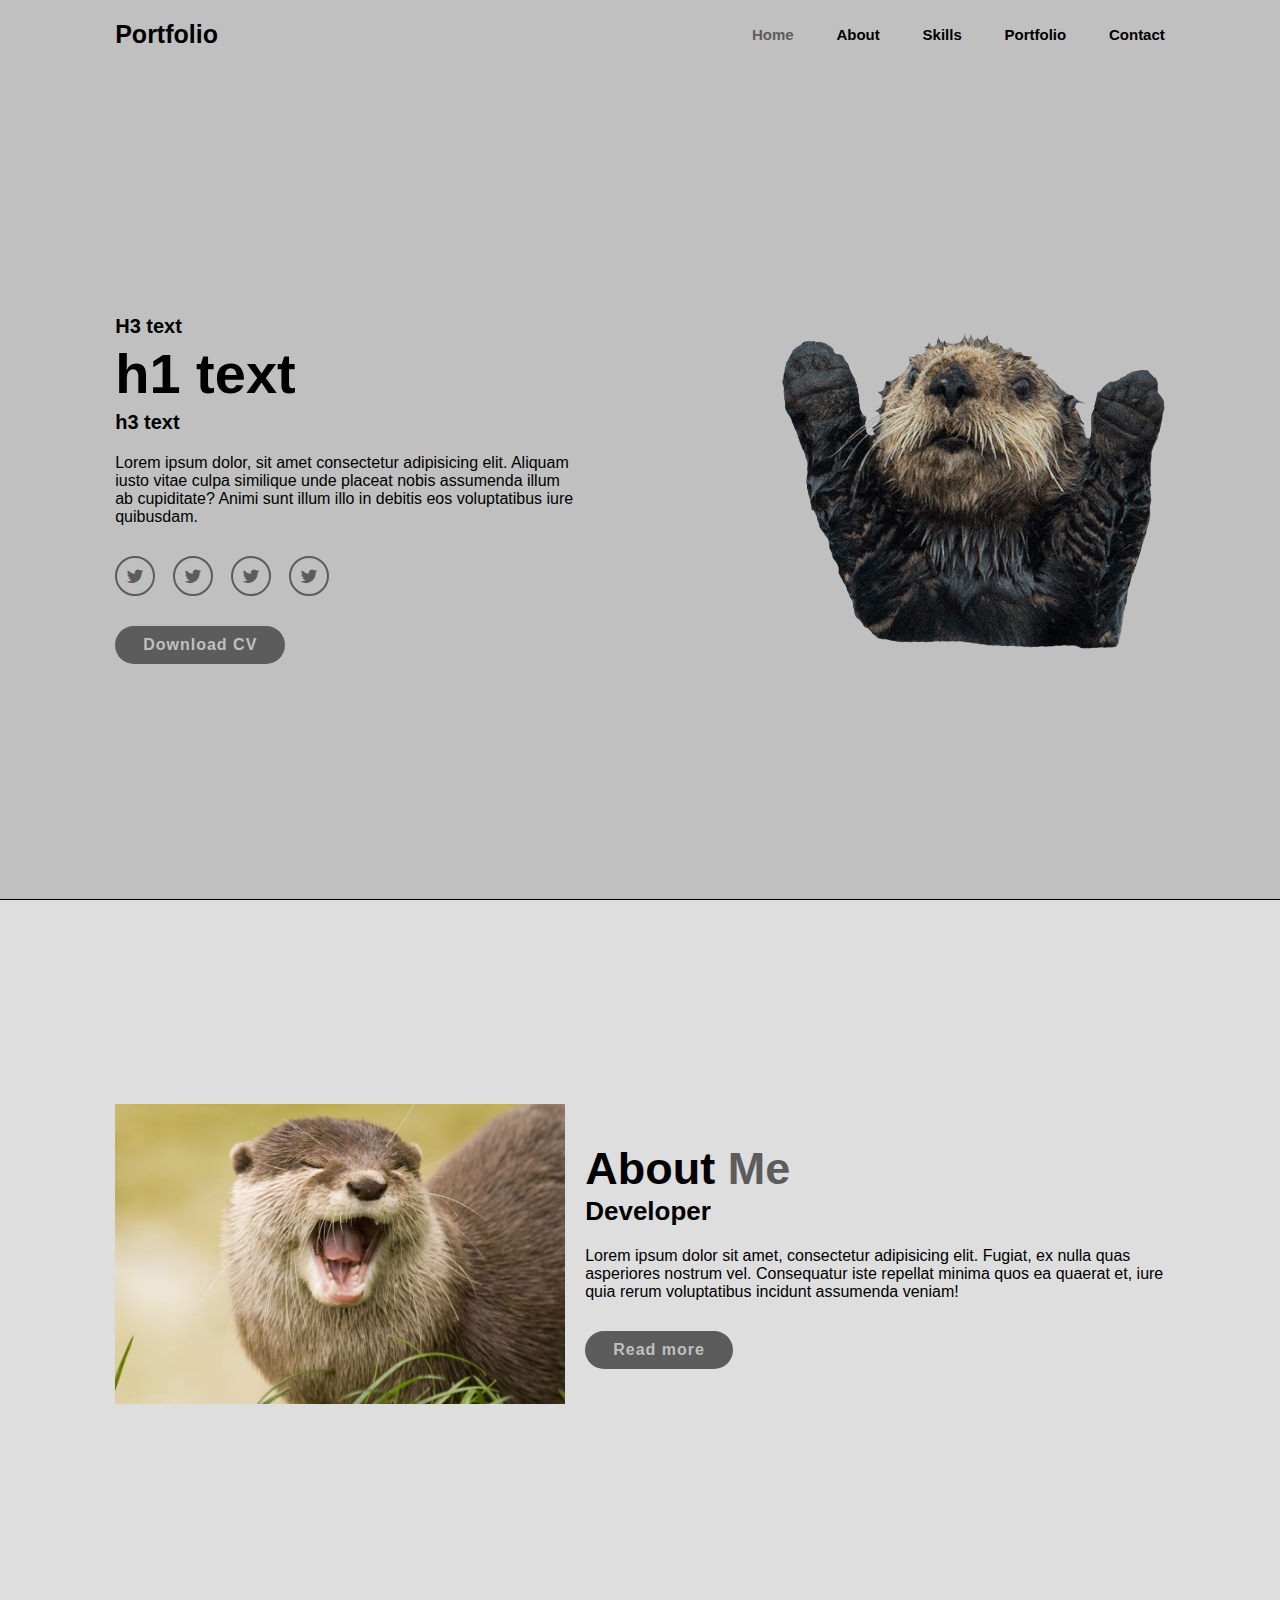
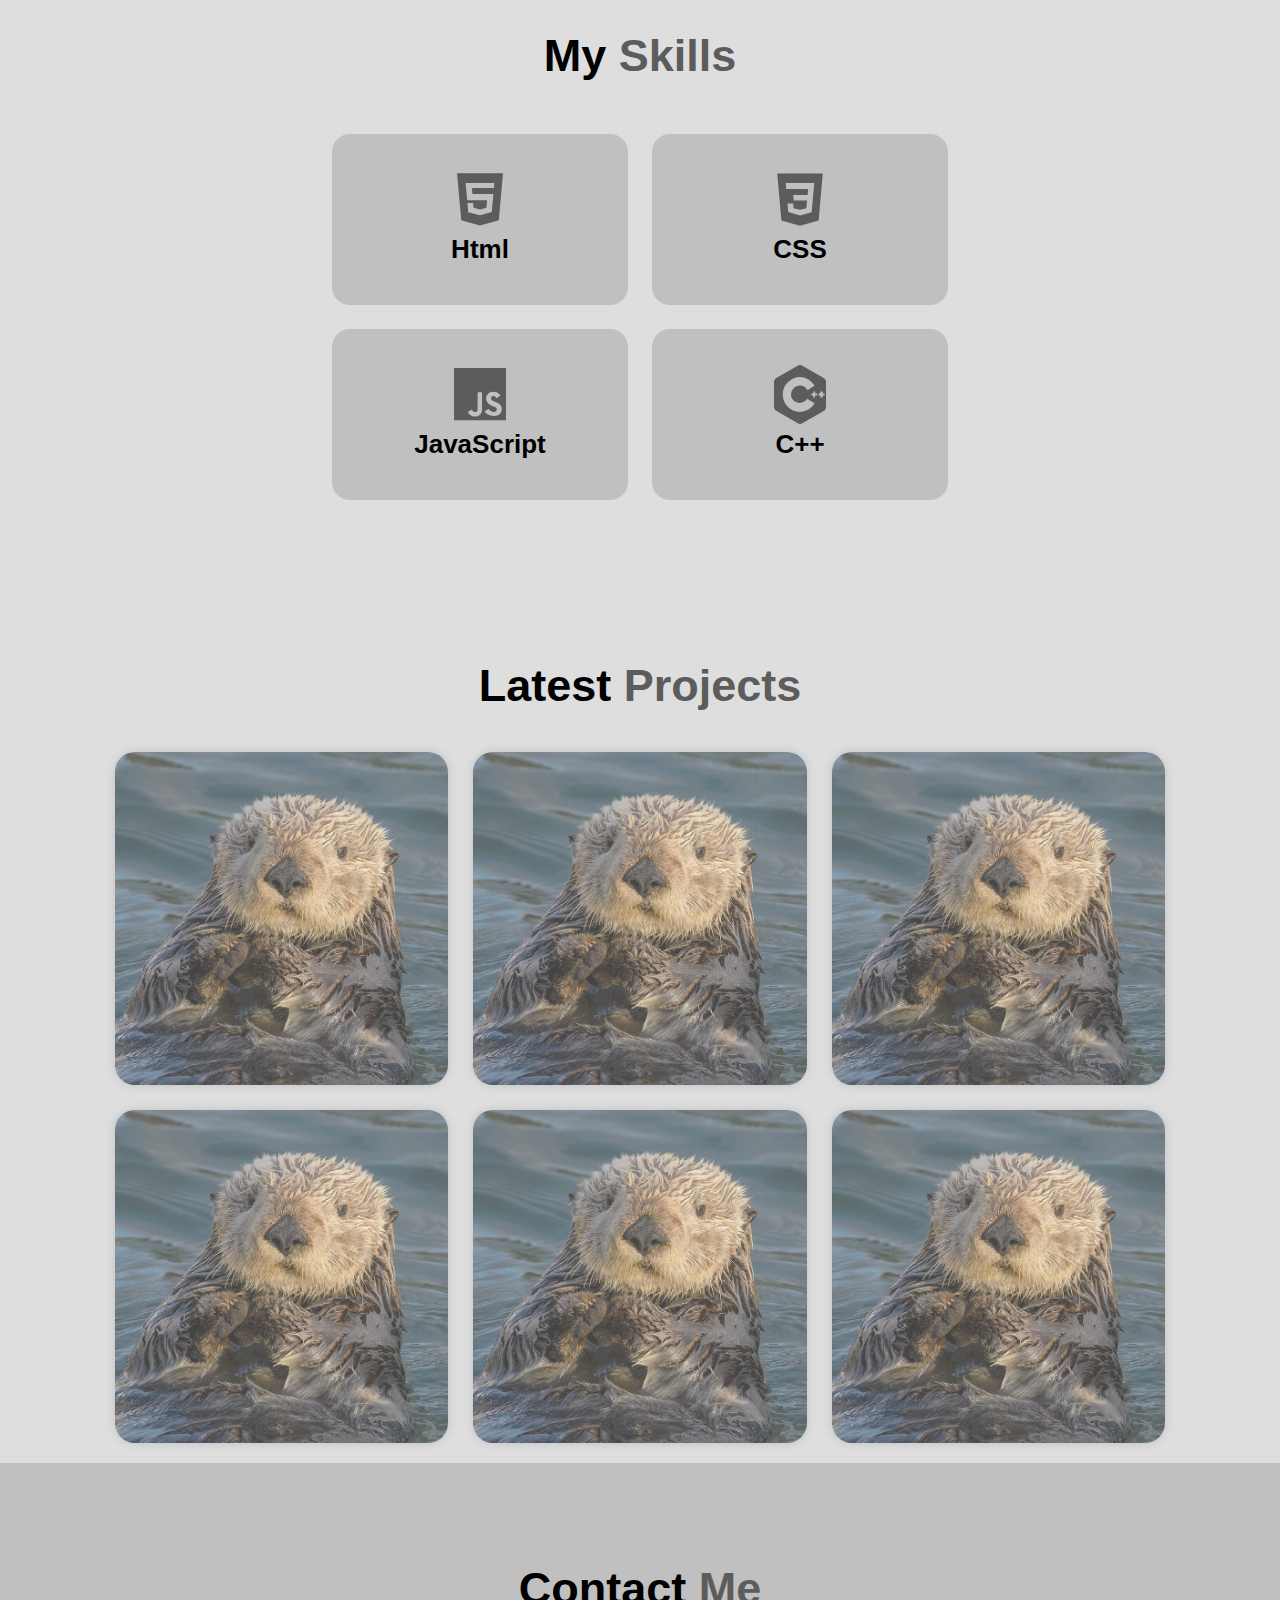
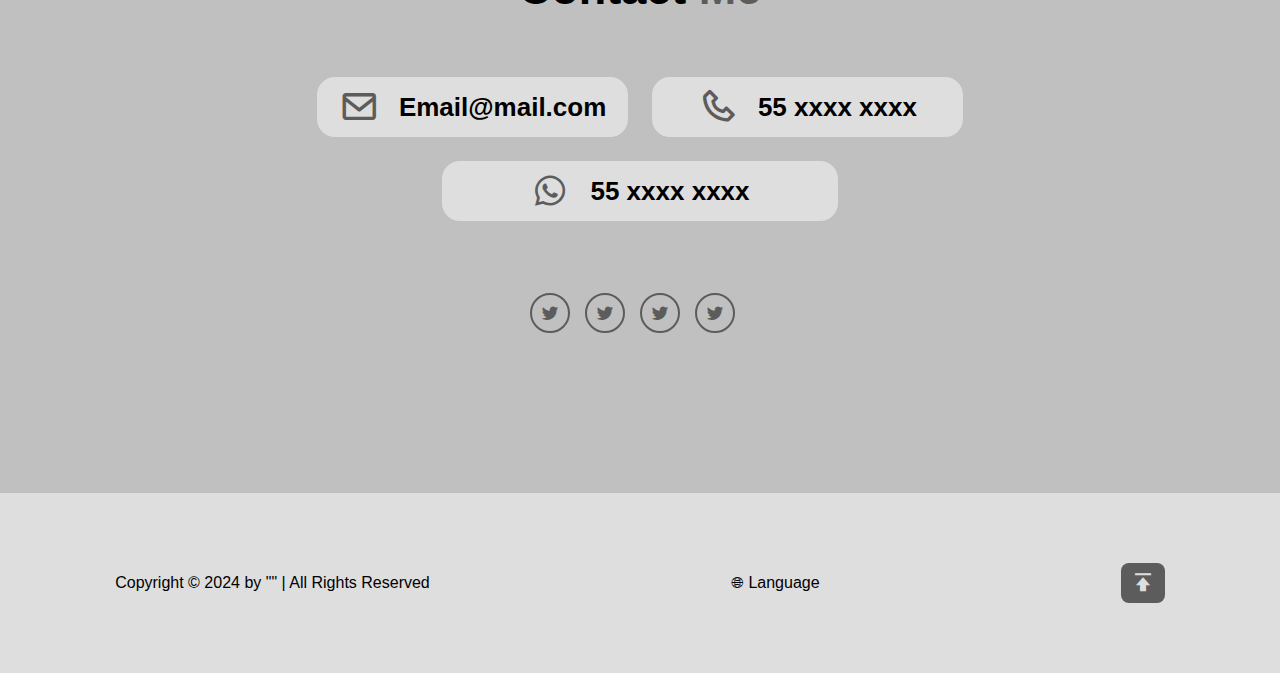
<file: src/index-en.html>
<!DOCTYPE html>
<html lang="en">
<head>
    <meta charset="UTF-8">
    <meta name="viewport" content="width=device-width, initial-scale=1.0">
    <title>Portfolio</title>
    <link rel="alternate" hreflang="en" href="https://ernestocm-portfolio.netlify.app/index-en.html">
    <link rel="alternate" hreflang="es" href="https://ernestocm-portfolio.netlify.app/index-es.html">
    <!-- boxicons -->
    <link href='https://unpkg.com/boxicons@2.1.4/css/boxicons.min.css' rel='stylesheet'>

    <link rel="stylesheet" href="css/main.css">
</head>
<body>
    <!-- Header Section -->
    <header class="header">
        <a href="#" class="logo">Portfolio</a>
        <div class="menu-wrapper">
            <i class='menu-toggle bx bx-menu' id="menu-icon"></i>
            <nav class="menu-options navbar">
                <a href="#home" class="active">Home</a>
                <a href="#about">About</a>
                <a href="#skills">Skills</a>
                <a href="#portfolio">Portfolio</a>
                <a href="#contact">Contact</a>
            </nav>
        </div>
    </header>

    <!-- Home section -->
    <section class="home" id="home">
        <div class="home-content">
            <h3>H3 text</h3>
            <h1>h1 text</h1>
            <h3>h3 text</h3>
            <p>Lorem ipsum dolor, sit amet consectetur adipisicing elit. Aliquam iusto vitae culpa similique unde placeat nobis assumenda illum ab cupiditate? Animi sunt illum illo in debitis eos voluptatibus iure quibusdam.</p>
            <div class="social-media">
                <a href="#"><i class='bx bxl-twitter' ></i></a>
                <a href="#"><i class='bx bxl-twitter' ></i></a>
                <a href="#"><i class='bx bxl-twitter' ></i></a>
                <a href="#"><i class='bx bxl-twitter' ></i></a>
            </div>
            <a href="#" class="btn">Download CV</a>
        </div>
        <div class="home-img">
            <img src="assets/img/otter-png.png" alt="">
        </div>
    </section>

    <!-- About section -->
    <section class="about" id="about">
        <div class="about-img">
            <img src="assets/img/otter.jpg" alt="">
        </div>
        <div class="about-content">
            <h2 class="heading">About <span>Me</span></h2>
            <h3>Developer</h3>
            <p>Lorem ipsum dolor sit amet, consectetur adipisicing elit. Fugiat, ex nulla quas asperiores nostrum vel. Consequatur iste repellat minima quos ea quaerat et, iure quia rerum voluptatibus incidunt assumenda veniam!</p>
            <a href="#" class="btn">Read more</a>
        </div>
    </section>

    <!-- Skills section -->
    <section class="skills" id="skills">
        <h2 class="heading">My <span>Skills</span></h2>
        <div class="skills-container">
            <div class="skills-box">
                <i class='bx bxl-html5' ></i>
                <h3>Html</h3>
            </div>
            <div class="skills-box">
                <i class='bx bxl-css3' ></i>
                <h3>CSS</h3>
            </div>
            <div class="skills-box">
                <i class='bx bxl-javascript' ></i>
                <h3>JavaScript</h3>
            </div>
            <div class="skills-box">
                <i class='bx bxl-c-plus-plus'></i>
                <h3>C++</h3>
            </div>
        </div>
    </section>

    <!-- Portfolio section -->
    <section class="portfolio" id="portfolio">
        <h2 class="heading">Latest <span>Projects</span></h2>
        <div class="portfolio-container">
            <div class="portfolio-box">
                <img src="assets/img/SeaOtter.jpg" alt="">
                <div class="portfolio-layer">
                    <h4>Web Design</h4>
                    <p>Lorem ipsum dolor, sit amet consectetur adipisicing elit. Soluta consequuntur commodi eaque! Assumenda accusantium fugit error ea earum asperiores, enim iure labore aperiam perferendis unde qui corrupti pariatur perspiciatis facilis?</p>
                    <a href="#"><i class='bx bx-right-arrow-alt'></i></a>
                </div>
            </div>
            <div class="portfolio-box">
                <img src="assets/img/SeaOtter.jpg" alt="">
                <div class="portfolio-layer">
                    <h4>Web Design</h4>
                    <p>Lorem ipsum dolor, sit amet consectetur adipisicing elit. Soluta consequuntur commodi eaque! Assumenda accusantium fugit error ea earum asperiores, enim iure labore aperiam perferendis unde qui corrupti pariatur perspiciatis facilis?</p>
                    <a href="#"><i class='bx bx-right-arrow-alt'></i></a>
                </div>
            </div>
            <div class="portfolio-box">
                <img src="assets/img/SeaOtter.jpg" alt="">
                <div class="portfolio-layer">
                    <h4>Web Design</h4>
                    <p>Lorem ipsum dolor, sit amet consectetur adipisicing elit. Soluta consequuntur commodi eaque! Assumenda accusantium fugit error ea earum asperiores, enim iure labore aperiam perferendis unde qui corrupti pariatur perspiciatis facilis?</p>
                    <a href="#"><i class='bx bx-right-arrow-alt'></i></a>
                </div>
            </div>
            <div class="portfolio-box">
                <img src="assets/img/SeaOtter.jpg" alt="">
                <div class="portfolio-layer">
                    <h4>Web Design</h4>
                    <p>Lorem ipsum dolor, sit amet consectetur adipisicing elit. Soluta consequuntur commodi eaque! Assumenda accusantium fugit error ea earum asperiores, enim iure labore aperiam perferendis unde qui corrupti pariatur perspiciatis facilis?</p>
                    <a href="#"><i class='bx bx-right-arrow-alt'></i></a>
                </div>
            </div>
            <div class="portfolio-box">
                <img src="assets/img/SeaOtter.jpg" alt="">
                <div class="portfolio-layer">
                    <h4>Web Design</h4>
                    <p>Lorem ipsum dolor, sit amet consectetur adipisicing elit. Soluta consequuntur commodi eaque! Assumenda accusantium fugit error ea earum asperiores, enim iure labore aperiam perferendis unde qui corrupti pariatur perspiciatis facilis?</p>
                    <a href="#"><i class='bx bx-right-arrow-alt'></i></a>
                </div>
            </div>
            <div class="portfolio-box">
                <img src="assets/img/SeaOtter.jpg" alt="">
                <div class="portfolio-layer">
                    <h4>Web Design</h4>
                    <p>Lorem ipsum dolor, sit amet consectetur adipisicing elit. Soluta consequuntur commodi eaque! Assumenda accusantium fugit error ea earum asperiores, enim iure labore aperiam perferendis unde qui corrupti pariatur perspiciatis facilis?</p>
                    <a href="#"><i class='bx bx-right-arrow-alt'></i></a>
                </div>
            </div>
        </div>
    </section>

    <!-- Contact Section -->
    <section class="contact" id="contact">
        <h2 class="heading">Contact <span>Me</span></h2>
        <div class="contact-container">
            <div class="contact-box">
                <i class='bx bx-envelope'></i>
                <h3>Email@mail.com</h3>
            </div>
            <div class="contact-box">
                <i class='bx bx-phone' ></i>
                <h3>55 xxxx xxxx</h3>
            </div>
            <div class="contact-box">
                <i class='bx bxl-whatsapp' ></i>
                <h3>55 xxxx xxxx</h3>
            </div>
        </div>
        <div class="social-media">
            <a href="#"><i class='bx bxl-twitter' ></i></a>
                <a href="#"><i class='bx bxl-twitter' ></i></a>
                <a href="#"><i class='bx bxl-twitter' ></i></a>
                <a href="#"><i class='bx bxl-twitter' ></i></a>
        </div>
    </section>

    <!-- Footer section -->
    <footer class="footer">
        <div class="footer-text">
            <p>Copyright &copy; 2024 by "" | All Rights Reserved</p>
        </div>   
        <div class="menu-wrapper language-switcher">
            <button class="menu-toggle language-toggle">🌐︎ Language</button>
            <ul class="menu-options language-options">
                <li>
                    <a rel="alternate" hreflang="en" href="https://ernestocm-portfolio.netlify.app/index-en.html" class="active-lang">English</a>
                </li>
                <li>
                    <a rel="alternate" hreflang="es" href="https://ernestocm-portfolio.netlify.app/index-es.html">Español</a>
                </li>
            </ul>
        </div>
        <div class="footer-icon">
            <a href="#home"><i class='bx bxs-to-top'></i></a>
        </div>
    </footer>
        
    <script src="js/main.js"></script>
</body>
</html>
</file>
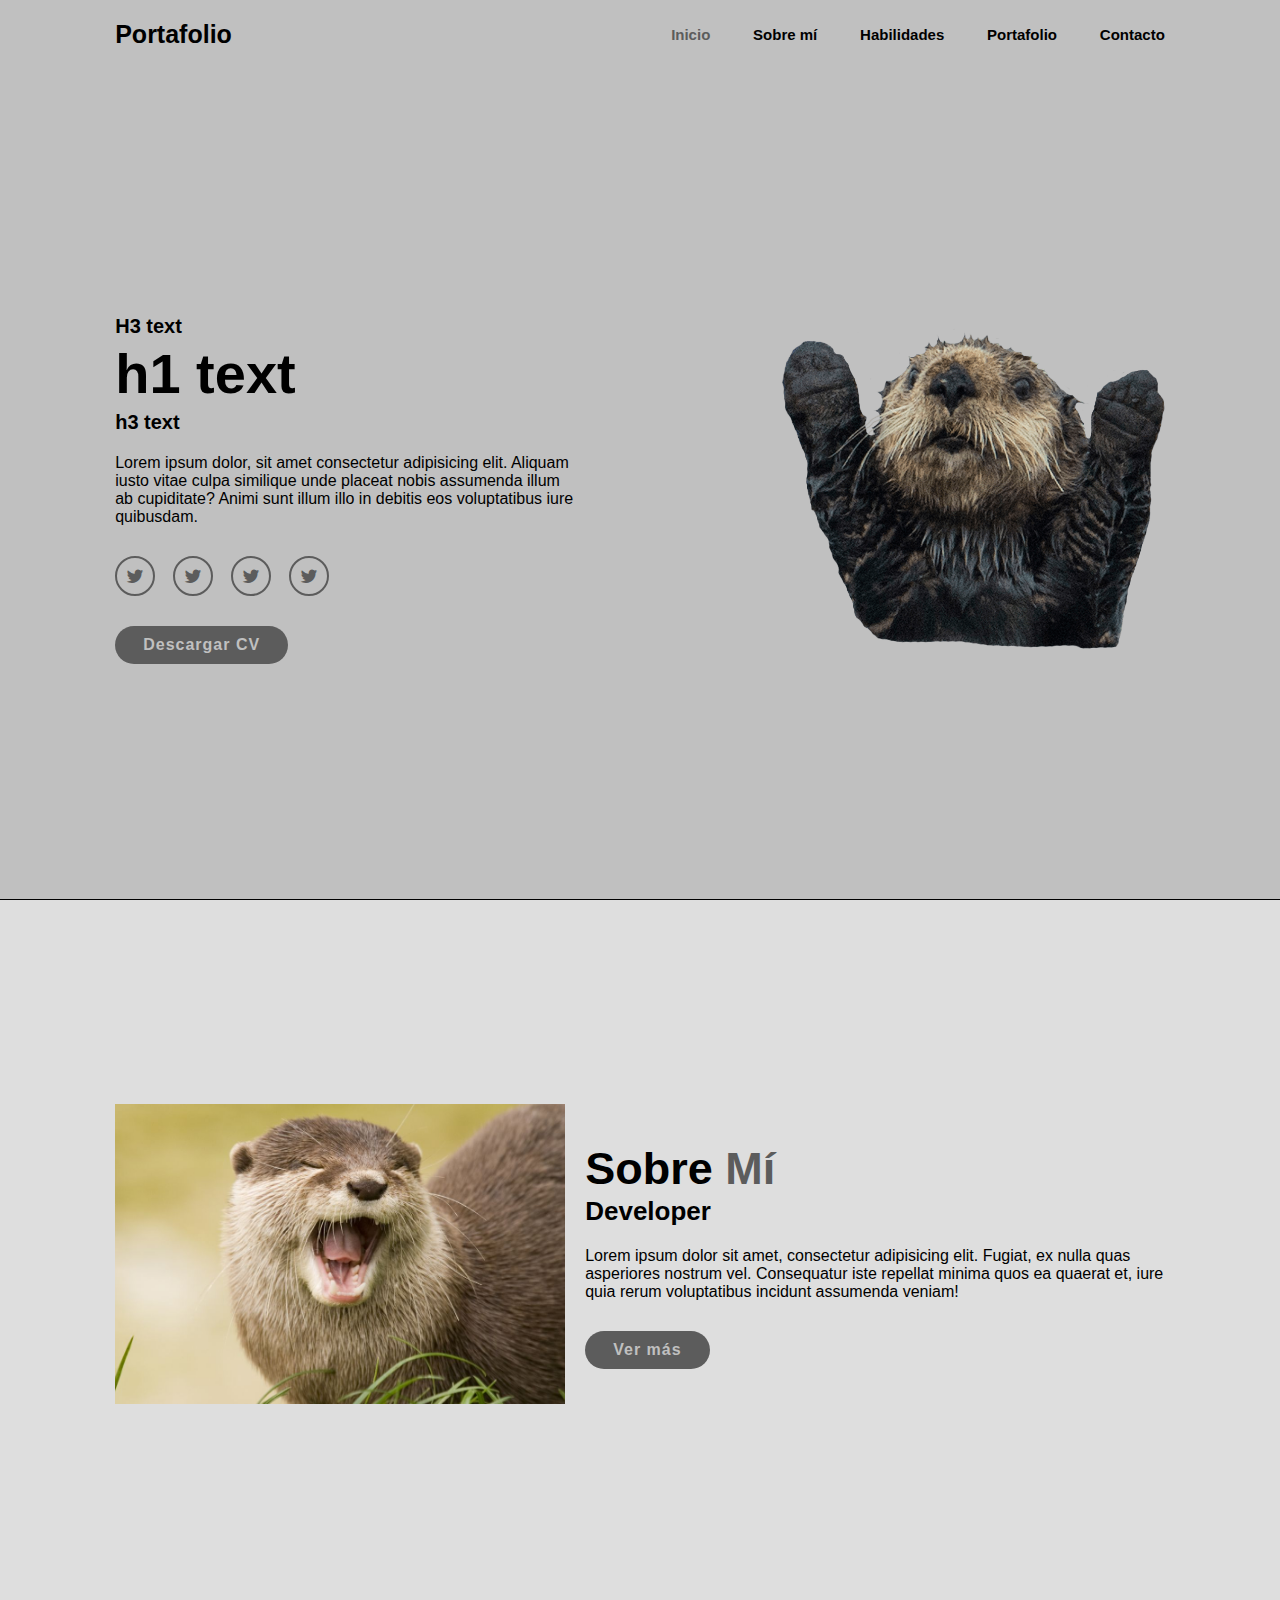
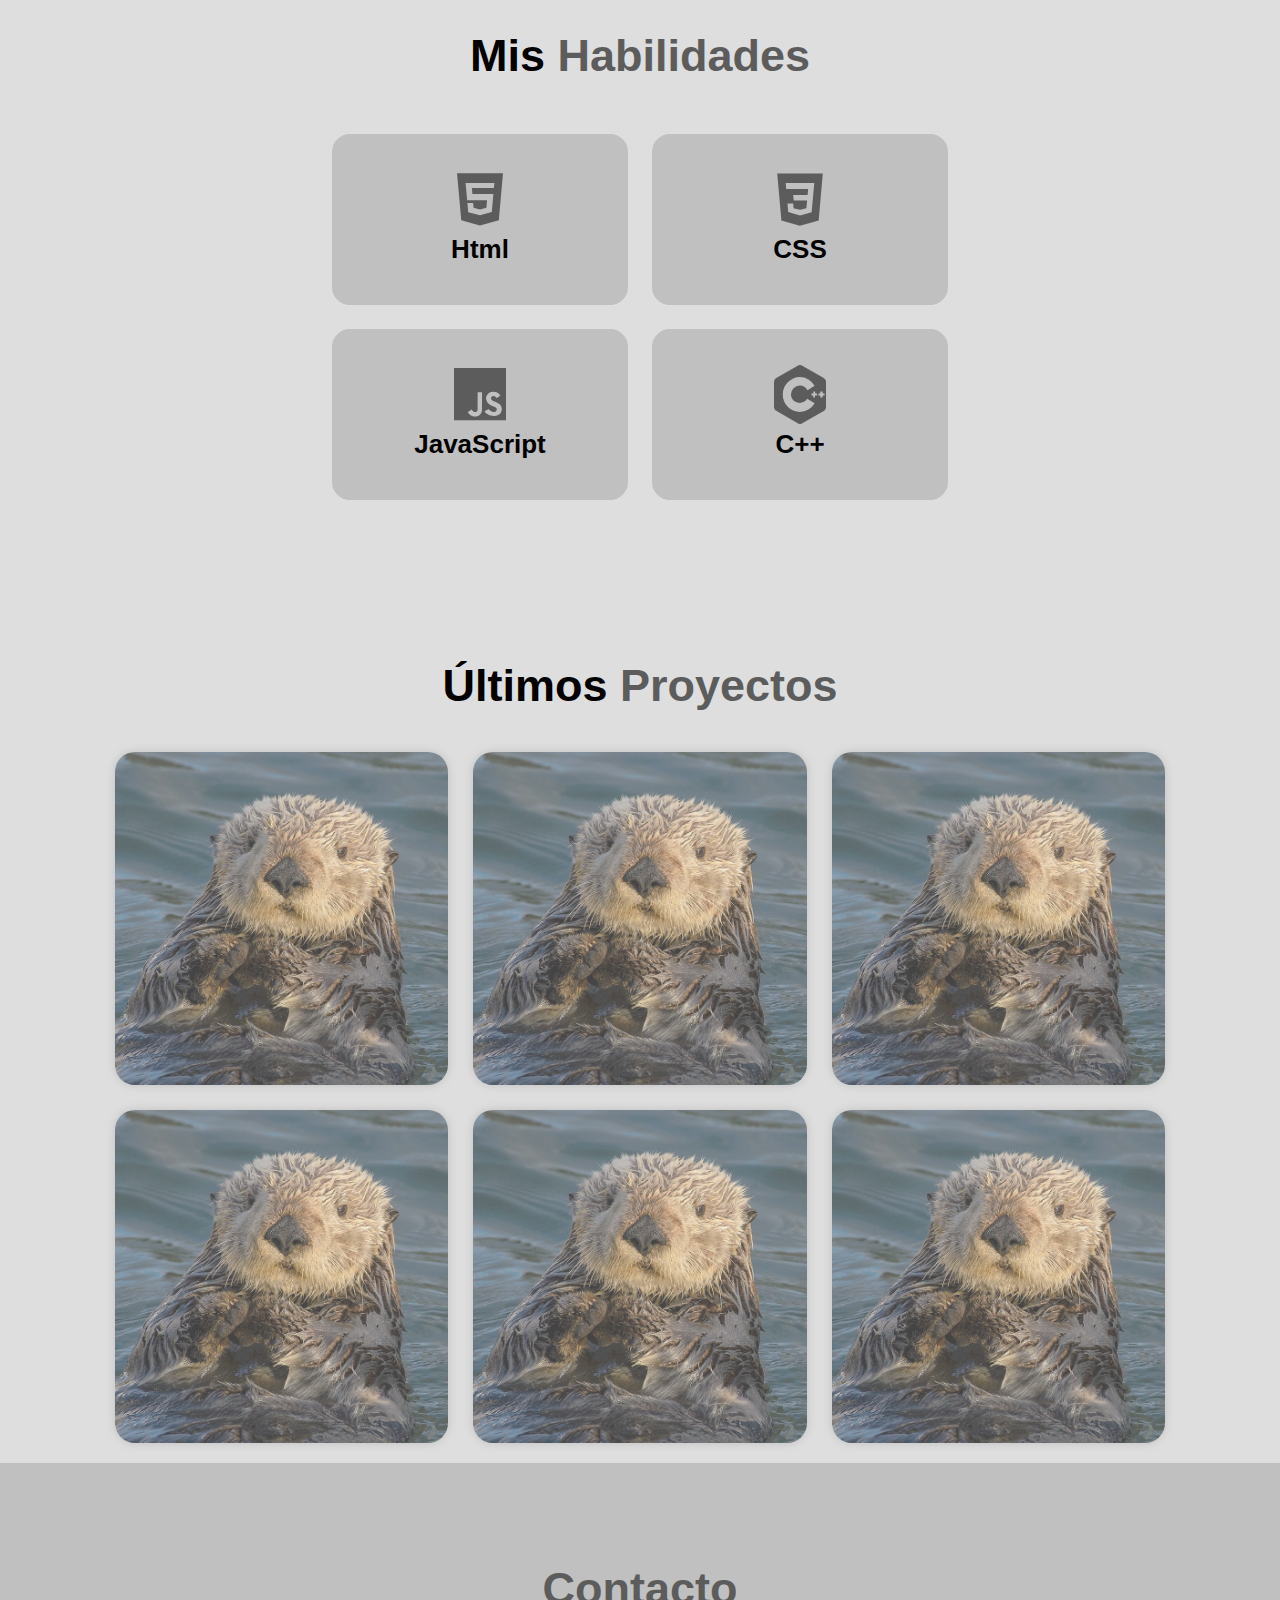
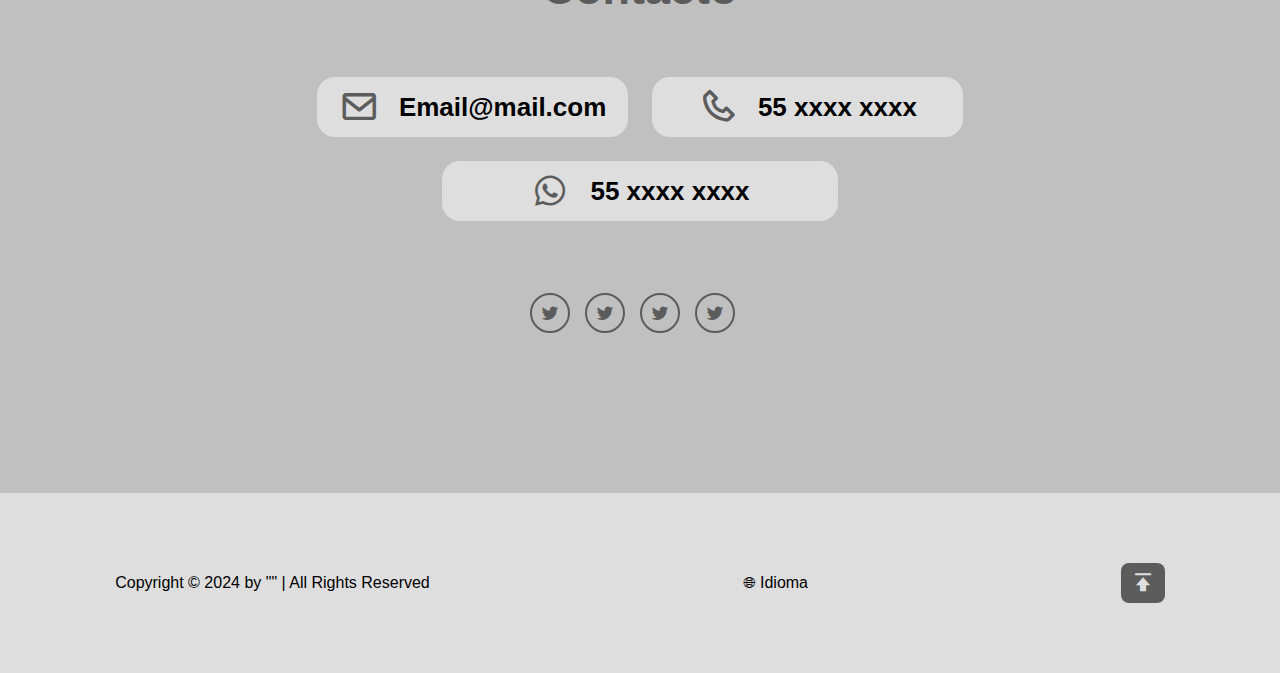
<file: src/index-es.html>
<!DOCTYPE html>
<html lang="es">
<head>
    <meta charset="UTF-8">
    <meta name="viewport" content="width=device-width, initial-scale=1.0">
    <title>Portafolio</title>
    <link rel="alternate" hreflang="en" href="https://ernestocm-portfolio.netlify.app/index-en.html">
    <link rel="alternate" hreflang="es" href="https://ernestocm-portfolio.netlify.app/index-es.html">
    <!-- boxicons -->
    <link href='https://unpkg.com/boxicons@2.1.4/css/boxicons.min.css' rel='stylesheet'>

    <link rel="stylesheet" href="css/main.css">
</head>
<body>
    <!-- Header Section -->
    <header class="header">
        <a href="#" class="logo">Portafolio</a>
        <div class="menu-wrapper">
            <i class='menu-toggle bx bx-menu' id="menu-icon"></i>
            <nav class="menu-options navbar">
                <a href="#home" class="active">Inicio</a>
                <a href="#about">Sobre mí</a>
                <a href="#skills">Habilidades</a>
                <a href="#portfolio">Portafolio</a>
                <a href="#contact">Contacto</a>
            </nav>
        </div>
    </header>

    <!-- Home section -->
    <section class="home" id="home">
        <div class="home-content">
            <h3>H3 text</h3>
            <h1>h1 text</h1>
            <h3>h3 text</h3>
            <p>Lorem ipsum dolor, sit amet consectetur adipisicing elit. Aliquam iusto vitae culpa similique unde placeat nobis assumenda illum ab cupiditate? Animi sunt illum illo in debitis eos voluptatibus iure quibusdam.</p>
            <div class="social-media">
                <a href="#"><i class='bx bxl-twitter' ></i></a>
                <a href="#"><i class='bx bxl-twitter' ></i></a>
                <a href="#"><i class='bx bxl-twitter' ></i></a>
                <a href="#"><i class='bx bxl-twitter' ></i></a>
            </div>
            <a href="#" class="btn">Descargar CV</a>
        </div>
        <div class="home-img">
            <img src="assets/img/otter-png.png" alt="">
        </div>
    </section>

    <!-- About section -->
    <section class="about" id="about">
        <div class="about-img">
            <img src="assets/img/otter.jpg" alt="">
        </div>
        <div class="about-content">
            <h2 class="heading">Sobre <span>Mí</span></h2>
            <h3>Developer</h3>
            <p>Lorem ipsum dolor sit amet, consectetur adipisicing elit. Fugiat, ex nulla quas asperiores nostrum vel. Consequatur iste repellat minima quos ea quaerat et, iure quia rerum voluptatibus incidunt assumenda veniam!</p>
            <a href="#" class="btn">Ver más</a>
        </div>
    </section>

    <!-- Skills section -->
    <section class="skills" id="skills">
        <h2 class="heading">Mis <span>Habilidades</span></h2>
        <div class="skills-container">
            <div class="skills-box">
                <i class='bx bxl-html5' ></i>
                <h3>Html</h3>
            </div>
            <div class="skills-box">
                <i class='bx bxl-css3' ></i>
                <h3>CSS</h3>
            </div>
            <div class="skills-box">
                <i class='bx bxl-javascript' ></i>
                <h3>JavaScript</h3>
            </div>
            <div class="skills-box">
                <i class='bx bxl-c-plus-plus'></i>
                <h3>C++</h3>
            </div>
        </div>
    </section>

    <!-- Portfolio section -->
    <section class="portfolio" id="portfolio">
        <h2 class="heading">Últimos <span>Proyectos</span></h2>
        <div class="portfolio-container">
            <div class="portfolio-box">
                <img src="assets/img/SeaOtter.jpg" alt="">
                <div class="portfolio-layer">
                    <h4>Web Design</h4>
                    <p>Lorem ipsum dolor, sit amet consectetur adipisicing elit. Soluta consequuntur commodi eaque! Assumenda accusantium fugit error ea earum asperiores, enim iure labore aperiam perferendis unde qui corrupti pariatur perspiciatis facilis?</p>
                    <a href="#"><i class='bx bx-right-arrow-alt'></i></a>
                </div>
            </div>
            <div class="portfolio-box">
                <img src="assets/img/SeaOtter.jpg" alt="">
                <div class="portfolio-layer">
                    <h4>Web Design</h4>
                    <p>Lorem ipsum dolor, sit amet consectetur adipisicing elit. Soluta consequuntur commodi eaque! Assumenda accusantium fugit error ea earum asperiores, enim iure labore aperiam perferendis unde qui corrupti pariatur perspiciatis facilis?</p>
                    <a href="#"><i class='bx bx-right-arrow-alt'></i></a>
                </div>
            </div>
            <div class="portfolio-box">
                <img src="assets/img/SeaOtter.jpg" alt="">
                <div class="portfolio-layer">
                    <h4>Web Design</h4>
                    <p>Lorem ipsum dolor, sit amet consectetur adipisicing elit. Soluta consequuntur commodi eaque! Assumenda accusantium fugit error ea earum asperiores, enim iure labore aperiam perferendis unde qui corrupti pariatur perspiciatis facilis?</p>
                    <a href="#"><i class='bx bx-right-arrow-alt'></i></a>
                </div>
            </div>
            <div class="portfolio-box">
                <img src="assets/img/SeaOtter.jpg" alt="">
                <div class="portfolio-layer">
                    <h4>Web Design</h4>
                    <p>Lorem ipsum dolor, sit amet consectetur adipisicing elit. Soluta consequuntur commodi eaque! Assumenda accusantium fugit error ea earum asperiores, enim iure labore aperiam perferendis unde qui corrupti pariatur perspiciatis facilis?</p>
                    <a href="#"><i class='bx bx-right-arrow-alt'></i></a>
                </div>
            </div>
            <div class="portfolio-box">
                <img src="assets/img/SeaOtter.jpg" alt="">
                <div class="portfolio-layer">
                    <h4>Web Design</h4>
                    <p>Lorem ipsum dolor, sit amet consectetur adipisicing elit. Soluta consequuntur commodi eaque! Assumenda accusantium fugit error ea earum asperiores, enim iure labore aperiam perferendis unde qui corrupti pariatur perspiciatis facilis?</p>
                    <a href="#"><i class='bx bx-right-arrow-alt'></i></a>
                </div>
            </div>
            <div class="portfolio-box">
                <img src="assets/img/SeaOtter.jpg" alt="">
                <div class="portfolio-layer">
                    <h4>Web Design</h4>
                    <p>Lorem ipsum dolor, sit amet consectetur adipisicing elit. Soluta consequuntur commodi eaque! Assumenda accusantium fugit error ea earum asperiores, enim iure labore aperiam perferendis unde qui corrupti pariatur perspiciatis facilis?</p>
                    <a href="#"><i class='bx bx-right-arrow-alt'></i></a>
                </div>
            </div>
        </div>
    </section>

    <!-- Contact Section -->
    <section class="contact" id="contact">
        <h2 class="heading"><span>Contacto</span></h2>
        <div class="contact-container">
            <div class="contact-box">
                <i class='bx bx-envelope'></i>
                <h3>Email@mail.com</h3>
            </div>
            <div class="contact-box">
                <i class='bx bx-phone' ></i>
                <h3>55 xxxx xxxx</h3>
            </div>
            <div class="contact-box">
                <i class='bx bxl-whatsapp' ></i>
                <h3>55 xxxx xxxx</h3>
            </div>
        </div>
        <div class="social-media">
            <a href="#"><i class='bx bxl-twitter' ></i></a>
                <a href="#"><i class='bx bxl-twitter' ></i></a>
                <a href="#"><i class='bx bxl-twitter' ></i></a>
                <a href="#"><i class='bx bxl-twitter' ></i></a>
        </div>
    </section>

    <!-- Footer section -->
    <footer class="footer">
        <div class="footer-text">
            <p>Copyright &copy; 2024 by "" | All Rights Reserved</p>
        </div>   
        <div class="menu-wrapper language-switcher">
            <button class="menu-toggle language-toggle">🌐︎ Idioma</button>
            <ul class="menu-options language-options">
                <li>
                    <a rel="alternate" hreflang="en" href="https://ernestocm-portfolio.netlify.app/index-en.html">English</a>
                </li>
                <li>
                    <a rel="alternate" hreflang="es" href="https://ernestocm-portfolio.netlify.app/index-es.html" class="active-lang">Español</a>
                </li>
            </ul>
        </div>
        <div class="footer-icon">
            <a href="#home"><i class='bx bxs-to-top'></i></a>
        </div>
    </footer>
        
    <script src="js/main.js"></script>
</body>
</html>
</file>
<file: style.css>
@media (prefers-color-scheme: light) {
    :root {
        --bg-color: #c0c0c0;
        --snd-bg-color: #DEDEDE;
        --text-color: black;
        --snd-text-color: white;
        --main-color: #5c5c5c;
        --semi-transparent-color: #000000bb;
    }
}

@media (prefers-color-scheme: dark) {
    :root {
        --bg-color: #3d3e42;
        --snd-bg-color: #31333b;
        --text-color: white;
        --snd-text-color: white;
        --main-color: #f0bf6c;
        --semi-transparent-color: #00000062;
    }
}

* {
    margin: 0;
    padding: 0;
    font-family: 'Poppins', sans-serif;
    box-sizing: border-box;
    text-decoration: none;
    border: none;
    outline: none;
    scroll-behavior: smooth;
    font-family: 'Poppins', sans-serif;
}

html {
    font-size: 62.5%;
    overflow-x: hidden;
}

body {
    background-color: var(--bg-color);
    color: var(--text-color);
}

section {
    min-height: 70vh;
    padding: 10rem 9% 2rem;
}

.header {
    position: fixed;
    top: 0%;
    left: 0%;
    width: 100%;
    padding: 2rem 9%;
    background-color: var(--bg-color);
    display: flex;
    justify-content: space-between;
    align-items: center;
    z-index: 100;
}

.logo {
    font-size: 2.5rem;
    color: var(--text-color);
    font-weight: 700;
    cursor: default;
}

.navbar a {
    font-size: 1.5rem;
    color: var(--text-color);
    margin-left: 4rem;
    font-weight: 700;
}

.navbar a:hover , .navbar a.active  { 
    color: var(--main-color);
}

#menu-icon {
    font-size: 3.6rem;
    color: var(--text-color);
    display: none;
}

.home {
    min-height: 100vh;
    display: flex;
    justify-content: center;
    align-items: center;
    gap: 20rem;
    border-bottom: 0.1rem solid #000000;
    box-shadow: 0 0.5rem 1rem #000000;
}

.home-content h3 {
    font-size: 2rem;
    font-weight: 700;
}

.home-content h3:nth-of-type(2) {
    margin-bottom: 2rem;
}

span {
    color: var(--main-color);
}

.home-content h1 {
    font-size: 5.6rem;
    font-weight: 700;
    line-height: 1.3;
}

.home-img img {
    width: 30vw;
    animation: floatImage 4s ease-in-out infinite;
}

@keyframes floatImage {
    0% {
        transform: translateY(0);
    }
    50% {
        transform: translateY(-2.4rem);
    }
    100% {
        transform: translateY(0);
    }
}

.home-content p {
    font-size: 1.6rem;
}

.social-media a {
    display: inline-flex;
    justify-content: center;
    align-items: center;
    width: 4rem;
    height: 4rem;
    background: transparent;
    border: 0.2rem solid var(--main-color);
    border-radius: 50%;
    font-size: 2rem;
    color: var(--main-color);
    margin: 3rem 1.5rem 3rem 0;
    transition: 0.5s ease;
}

.social-media a:hover {
    background-color: var(--main-color);
    color: var(--snd-bg-color);
    box-shadow: 0 0 1rem var(--main-color);
}

.btn {
    display: inline-block;
    padding: 1rem 2.8rem;
    background-color: var(--main-color);
    border-radius: 4rem;
    font-size: 1.6rem;
    color: var(--bg-color);
    letter-spacing: 0.1rem;
    font-weight: 600;
    transition: 0.5s ease;
}

.btn:hover {
    box-shadow: 0 0 1rem var(--main-color);
}

.about {
    display: flex;
    justify-content: center;
    align-items: center;
    gap: 2rem;
    background-color: var(--snd-bg-color);
}

.about-img img {
    width: 50vh;
}

.heading {
    text-align: center;
    font-size: 4.5rem;
}

.about-content h2 {
    text-align: left;
    line-height: 1.2;
}

.about-content h3 {
    font-size: 2.6rem;
}

.about-content p {
    font-size: 1.6rem;
    margin: 2rem 0 3rem;
}

.skills {
    background-color: var(--snd-bg-color);
}

.skills h2 {
    margin-bottom: 5rem;
}

.skills-container {
    display: flex;
    justify-content: center;
    align-items: center;
    flex-wrap: wrap;
    gap: 2rem;
    padding: 0rem 10rem;
}

.skills-container .skills-box {
    flex: 1 1 30rem;
    background-color: var(--bg-color);
    padding: 3rem 2rem 4rem;
    border-radius: 2rem;
    text-align: center;
    border: 0.2rem solid var(--snd-bg-color);
    transition: 0.5s ease;
    max-width: 30rem;
}

.skills-container .skills-box:hover {
    border-color: var(--main-color);
    transform: scale(1.02);
}

.skills-box i {
    font-size: 7rem;
    color: var(--main-color);
}

.skills-box h3 {
    font-size: 2.6rem;
}

.services {
    background-color: var(--snd-bg-color);
}

.services h2 {
    margin-bottom: 5rem;
}

.services-container {
    display: flex;
    justify-content: center;
    align-items: center;
    flex-wrap: wrap;
    gap: 2rem;
}

.services-container .services-box {
    flex: 1 1 30rem;
    background-color: var(--bg-color);
    padding: 3rem 2rem 4rem;
    border-radius: 2rem;
    text-align: center;
    border: 0.2rem solid var(--snd-bg-color);
    transition: 0.5s ease;
}

.services-container .services-box:hover {
    border-color: var(--main-color);
    transform: scale(1.02);
}

.services-box i {
    font-size: 7rem;
    color: var(--main-color);
}

.services-box h3 {
    font-size: 2.6rem;
}

.services-box p {
    font-size: 1.6rem;
    margin: 1rem 0 3rem;
}

.portfolio {
    background-color: var(--snd-bg-color);
}

.portfolio h2 {
    margin-bottom: 4rem;
}

.portfolio-container {
    display: grid;
    grid-template-columns: repeat(3, 1fr);
    align-items: center;
    gap: 2.5rem;
}

.portfolio-container .portfolio-box {
    position: relative;
    border-radius: 2rem;
    box-shadow: 0 0 1rem var(--bg-color);
    overflow: hidden;
    display: flex;
}

.portfolio-box img {
    width: 100%;
    transition: 0.5s ease;
    opacity: 0.7;
}

.portfolio-box:hover img {
    transform: scale(1.1);
}

.portfolio-box .portfolio-layer {
    position: absolute;
    bottom: 0%;
    left: 0%;
    width: 100%;
    height: 100%;
    background: var(--semi-transparent-color);
    color: var(--snd-text-color);
    display: flex;
    justify-content: center;
    align-items: center;
    flex-direction: column;
    text-align: center;
    padding: 0 4rem;
    transform: translateY(100%);
    transition: 0.5s ease;
}

.portfolio-box:hover .portfolio-layer {
    transform: translateY(0%);
}

.portfolio-layer h4 {
    font-size: 3rem;
}

.portfolio-layer p {
    font-size: 1.6rem;
    margin: 0.3rem 0 1rem;
}

.portfolio-layer a {
    display: inline-flex;
    justify-content: center;
    align-items: center;
    width: 5rem;
    height: 5rem;
    background-color: var(--text-color);
    border-radius: 50%;
}

.portfolio-layer a i {
    font-size: 2rem;
    color: var(--snd-bg-color);
}

.contact {
    min-height: 70vh;
}

.contact h2 {
    margin-bottom: 3rem;
}

.contact-container {
    display: flex;
    justify-content: center;
    align-items: center;
    flex-wrap: wrap;
    gap: 2rem;
    padding: 3rem 20rem 4rem;
}

.contact-container .contact-box {
    display: flex;
    justify-content: center;
    align-items: center;
    gap: 2rem;
    flex: 1 1 30rem;
    max-width: 30rem;
    background-color: var(--snd-bg-color);
    padding: 1rem 2rem;
    border-radius: 2rem;
    text-align: center;
    border: 0.2rem solid var(--bg-color);
    transition: 0.5s ease;
}

.contact-container .contact-box:hover {
    border-color: var(--main-color);
    transform: scale(1.02);
}

.contact-box i {
    font-size: 4rem;
    color: var(--main-color);
}

.contact-box h3 {
    font-size: 2.6rem;
}

.contact .social-media {
    display: flex;
    justify-content: center;
    align-items: center;
}

.footer {
    display: flex;
    justify-content: space-between;
    align-items: center;
    flex-wrap: wrap;
    padding: 2rem 9%;
    background-color: var(--snd-bg-color);
}

.footer-text {
    font-size: 1.6rem;
}

.footer-icon {
    display: inline-flex;
    justify-content: center;
    align-items: center;
    padding: 0.8rem 1rem;
    background-color: var(--main-color);
    border-radius: 0.8rem;
    transition: 0.5s ease;
}

.footer-icon a:hover {
    box-shadow: 0 0 1rem var(--main-color);
}

.footer-icon a i {
    font-size: 2.4rem;
    color: var(--snd-bg-color);
}

/* Breakpoint */

@media screen and (max-width: 1200px) {
    html {
        font-size: 55%;
    }
}

@media screen and (max-width: 1024px) {
    .header {
        padding: 2rem 3%;
    }

    section {
        padding: 10rem 3%;
    }

    .services {
        padding: 7rem;
    }

    .portfolio {
        padding-bottom: 7rem;
    }

    .contact {
        min-height: auto;
    }

    .footer {
        padding: 2rem 3%;
    }
}

@media screen and (max-width: 768px) {
    #menu-icon {
        display: block;
    }

    .navbar {
        position: absolute;
        top: 100%;
        right: 0%;
        width: 25%;
        background-color: var(--bg-color);
        border-top: 0.1rem solid #000000;
        box-shadow: 0 0.5rem 1rem #000000;
        transform: translatex(100%);
        transition: 1s ease;
        display: block;
    }

    .navbar a {
        display: block;
        font-size: 2rem;
        margin: 5rem;
    }

    .navbar.active {
        display: block;
        transform: translate(0%);
    }

    .home {
        flex-direction: column;
    }

    .home-content h3 {
        font-size: 2.6rem;
    }

    .home-content h1 {
        font-size: 5rem;
    }

    .home-content {
        order: 2;
    }

    .home-img img {
        width: 70vw;
        margin-top: 4rem;
    }

    .about {
        flex-direction: column;
    }

    .about-img img {
        width: 90vw;
        margin-top: 4rem;
    }

    .services h2 {
        margin-bottom: 3rem;
    }

    .portfolio h2 {
        margin-bottom: 3rem;
    }

    .portfolio-container {
        grid-template-columns: repeat(2, 1fr);
    }

    .contact-container {
        padding: 3rem 5rem 4rem;
    }
}

@media screen and (max-width: 480px) {
    .html {
        font-size: 50%;
    }

    .navbar {
        width: 40%;
    }

    .portfolio-container {
        grid-template-columns: 1fr;
    }

    .home-img img {
        width: 80vw;
        margin-top: 8rem;
    }

    .about-img img {
        width: 100vw;
        margin-top: 4rem;
    }
}
</file>
<file: public/css/main.css>
@media (prefers-color-scheme: light) {
    :root {
        --bg-color: #c0c0c0;
        --snd-bg-color: #DEDEDE;
        --text-color: black;
        --snd-text-color: white;
        --main-color: #5c5c5c;
        --semi-transparent-color: #000000bb;
    }
}

@media (prefers-color-scheme: dark) {
    :root {
        --bg-color: #3d3e42;
        --snd-bg-color: #31333b;
        --text-color: white;
        --snd-text-color: white;
        --main-color: #f0bf6c;
        --semi-transparent-color: #000000bb;
    }
}

* {
    margin: 0;
    padding: 0;
    font-family: 'Poppins', sans-serif;
    box-sizing: border-box;
    text-decoration: none;
    border: none;
    outline: none;
    scroll-behavior: smooth;
    font-family: 'Poppins', sans-serif;
}

html {
    font-size: 62.5%;
    overflow-x: hidden;
}

body {
    background-color: var(--bg-color);
    color: var(--text-color);
}

section {
    min-height: 70vh;
    padding: 10rem 9% 2rem;
}

.header {
    position: fixed;
    top: 0%;
    left: 0%;
    width: 100%;
    padding: 2rem 9%;
    background-color: var(--bg-color);
    display: flex;
    justify-content: space-between;
    align-items: center;
    z-index: 100;
}

.logo {
    font-size: 2.5rem;
    color: var(--text-color);
    font-weight: 700;
    cursor: default;
}

.navbar a {
    font-size: 1.5rem;
    color: var(--text-color);
    margin-left: 4rem;
    font-weight: 700;
}

.navbar a:hover , .navbar a.active  { 
    color: var(--main-color);
}

#menu-icon {
    font-size: 3.6rem;
    color: var(--text-color);
    display: none;
}

.home {
    min-height: 100vh;
    display: flex;
    justify-content: center;
    align-items: center;
    gap: 20rem;
    border-bottom: 0.1rem solid #000000;
    box-shadow: 0 0.5rem 1rem #000000;
}

.home-content h3 {
    font-size: 2rem;
    font-weight: 700;
}

.home-content h3:nth-of-type(2) {
    margin-bottom: 2rem;
}

span {
    color: var(--main-color);
}

.home-content h1 {
    font-size: 5.6rem;
    font-weight: 700;
    line-height: 1.3;
}

.home-img img {
    width: 30vw;
    animation: floatImage 4s ease-in-out infinite;
}

@keyframes floatImage {
    0% {
        transform: translateY(0);
    }
    50% {
        transform: translateY(-2.4rem);
    }
    100% {
        transform: translateY(0);
    }
}

.home-content p {
    font-size: 1.6rem;
}

.social-media a {
    display: inline-flex;
    justify-content: center;
    align-items: center;
    width: 4rem;
    height: 4rem;
    background: transparent;
    border: 0.2rem solid var(--main-color);
    border-radius: 50%;
    font-size: 2rem;
    color: var(--main-color);
    margin: 3rem 1.5rem 3rem 0;
    transition: 0.5s ease;
}

.social-media a:hover {
    background-color: var(--main-color);
    color: var(--snd-bg-color);
    box-shadow: 0 0 1rem var(--main-color);
}

.btn {
    display: inline-block;
    padding: 1rem 2.8rem;
    background-color: var(--main-color);
    border-radius: 4rem;
    font-size: 1.6rem;
    color: var(--bg-color);
    letter-spacing: 0.1rem;
    font-weight: 600;
    transition: 0.5s ease;
}

.btn:hover {
    box-shadow: 0 0 1rem var(--main-color);
}

.about {
    display: flex;
    justify-content: center;
    align-items: center;
    gap: 2rem;
    background-color: var(--snd-bg-color);
}

.about-img img {
    width: 50vh;
}

.heading {
    text-align: center;
    font-size: 4.5rem;
}

.about-content h2 {
    text-align: left;
    line-height: 1.2;
}

.about-content h3 {
    font-size: 2.6rem;
}

.about-content p {
    font-size: 1.6rem;
    margin: 2rem 0 3rem;
}

.skills {
    background-color: var(--snd-bg-color);
}

.skills h2 {
    margin-bottom: 5rem;
}

.skills-container {
    display: flex;
    justify-content: center;
    align-items: center;
    flex-wrap: wrap;
    gap: 2rem;
    padding: 0rem 10rem;
}

.skills-container .skills-box {
    flex: 1 1 30rem;
    background-color: var(--bg-color);
    padding: 3rem 2rem 4rem;
    border-radius: 2rem;
    text-align: center;
    border: 0.2rem solid var(--snd-bg-color);
    transition: 0.5s ease;
    max-width: 30rem;
}

.skills-container .skills-box:hover {
    border-color: var(--main-color);
    transform: scale(1.02);
}

.skills-box i {
    font-size: 7rem;
    color: var(--main-color);
}

.skills-box h3 {
    font-size: 2.6rem;
}

.services {
    background-color: var(--snd-bg-color);
}

.services h2 {
    margin-bottom: 5rem;
}

.services-container {
    display: flex;
    justify-content: center;
    align-items: center;
    flex-wrap: wrap;
    gap: 2rem;
}

.services-container .services-box {
    flex: 1 1 30rem;
    background-color: var(--bg-color);
    padding: 3rem 2rem 4rem;
    border-radius: 2rem;
    text-align: center;
    border: 0.2rem solid var(--snd-bg-color);
    transition: 0.5s ease;
}

.services-container .services-box:hover {
    border-color: var(--main-color);
    transform: scale(1.02);
}

.services-box i {
    font-size: 7rem;
    color: var(--main-color);
}

.services-box h3 {
    font-size: 2.6rem;
}

.services-box p {
    font-size: 1.6rem;
    margin: 1rem 0 3rem;
}

.portfolio {
    background-color: var(--snd-bg-color);
}

.portfolio h2 {
    margin-bottom: 4rem;
}

.portfolio-container {
    display: grid;
    grid-template-columns: repeat(3, 1fr);
    align-items: center;
    gap: 2.5rem;
}

.portfolio-container .portfolio-box {
    position: relative;
    border-radius: 2rem;
    box-shadow: 0 0 1rem var(--bg-color);
    overflow: hidden;
    display: flex;
}

.portfolio-box img {
    aspect-ratio: 1 / 1;
    width: 100%;
    object-fit: cover;
    transition: 0.5s ease;
    opacity: 0.7;
}

.portfolio-box:hover img {
    transform: scale(1.1);
}

.portfolio-box .portfolio-layer {
    position: absolute;
    bottom: 0%;
    left: 0%;
    width: 100%;
    height: 100%;
    background: var(--semi-transparent-color);
    color: var(--snd-text-color);
    display: flex;
    justify-content: center;
    align-items: center;
    flex-direction: column;
    text-align: center;
    padding: 0 4rem;
    transform: translateY(100%);
    transition: 0.5s ease;
}

.portfolio-box:hover .portfolio-layer {
    transform: translateY(0%);
}

.portfolio-layer h4 {
    font-size: 3rem;
}

.portfolio-layer p {
    font-size: 1.6rem;
    margin: 0.3rem 0 1rem;
}

.portfolio-layer a {
    display: inline-flex;
    justify-content: center;
    align-items: center;
    width: 5rem;
    height: 5rem;
    background-color: var(--text-color);
    border-radius: 50%;
}

.portfolio-layer a i {
    font-size: 2rem;
    color: var(--snd-bg-color);
}

.contact {
    min-height: 70vh;
}

.contact h2 {
    margin-bottom: 3rem;
}

.contact-container {
    display: flex;
    justify-content: center;
    align-items: center;
    flex-wrap: wrap;
    gap: 2rem;
    padding: 3rem 20rem 4rem;
}

.contact-container .contact-box {
    display: flex;
    justify-content: center;
    align-items: center;
    gap: 2rem;
    flex: 1 1 30rem;
    max-width: 40rem;
    background-color: var(--snd-bg-color);
    padding: 1rem 2rem;
    border-radius: 2rem;
    text-align: center;
    border: 0.2rem solid var(--bg-color);
    transition: 0.5s ease;
}

.contact-container .contact-box:hover {
    border-color: var(--main-color);
    transform: scale(1.02);
}

.contact-box i {
    font-size: 4rem;
    color: var(--main-color);
}

.contact-box h3 {
    font-size: 2.6rem;
}

.contact .social-media {
    display: flex;
    justify-content: center;
    align-items: center;
}

.footer {
    min-height: 20vh;
    display: flex;
    justify-content: space-between;
    align-items: center;
    flex-wrap: wrap;
    padding: 2rem 9%;
    background-color: var(--snd-bg-color);
}

.footer-text {
    font-size: 1.6rem;
}

.language-switcher {
    position: relative;
}

.language-toggle {
    font-size: 1.6rem;
    color: var(--text-color);
    background-color: var(--snd-bg-color);
    cursor: pointer;
}

.language-options {
    font-size: 1.6rem;
    list-style: none;
    position: absolute;
    margin: 0;
    padding: 2rem;
    border-radius: 2rem;
    bottom: 100%;
    transform: translate(0%, -10px);
    background-color: var(--bg-color);
    border-top: 0.1rem solid #000000;
    box-shadow: 0 0.5rem 1rem #000000;
    display: none;
}

.language-options li {
    padding: 0.5rem;
}

.language-options li a{
    color: var(--text-color);
}

.language-options.active {
    display: block;
}

.active-lang {
    font-weight: bold;
}

.footer-icon {
    display: inline-flex;
    justify-content: center;
    align-items: center;
    padding: 0.8rem 1rem;
    background-color: var(--main-color);
    border-radius: 0.8rem;
    transition: 0.5s ease;
}

.footer-icon a:hover {
    box-shadow: 0 0 1rem var(--main-color);
}

.footer-icon a i {
    font-size: 2.4rem;
    color: var(--snd-bg-color);
}

/* Breakpoint */

@media screen and (max-width: 1200px) {
    html {
        font-size: 55%;
    }
}

@media screen and (max-width: 1024px) {
    .header {
        padding: 2rem 3%;
    }

    section {
        padding: 10rem 3%;
    }

    .services {
        padding: 7rem;
    }

    .portfolio {
        padding-bottom: 7rem;
    }

    .contact {
        min-height: auto;
    }

    .footer {
        padding: 2rem 3%;
    }
}

@media screen and (max-width: 768px) {
    #menu-icon {
        display: block;
    }

    .navbar {
        position: absolute;
        top: 100%;
        right: 0%;
        width: 25%;
        background-color: var(--bg-color);
        border-top: 0.1rem solid #000000;
        box-shadow: 0 0.5rem 1rem #000000;
        transform: translatex(100%);
        transition: 0.5s ease;
        display: block;
    }

    .navbar a {
        display: block;
        font-size: 2rem;
        margin: 5rem;
    }

    .navbar.active {
        display: block;
        transform: translate(0%);
    }

    .home {
        flex-direction: column;
    }

    .home-content h3 {
        font-size: 2.6rem;
    }

    .home-content h1 {
        font-size: 5rem;
    }

    .home-content {
        order: 2;
    }

    .home-img img {
        width: 70vw;
        margin-top: 4rem;
    }

    .about {
        flex-direction: column;
    }

    .about-img img {
        width: 90vw;
        margin-top: 4rem;
    }

    .services h2 {
        margin-bottom: 3rem;
    }

    .portfolio h2 {
        margin-bottom: 3rem;
    }

    .portfolio-container {
        grid-template-columns: repeat(2, 1fr);
    }

    .contact-container {
        padding: 3rem 5rem 4rem;
    }
}

@media screen and (max-width: 480px) {
    .html {
        font-size: 50%;
    }

    .navbar {
        width: 40%;
    }

    .portfolio-container {
        grid-template-columns: 1fr;
    }

    .home-img img {
        width: 80vw;
        margin-top: 8rem;
    }

    .about-img img {
        width: 100vw;
        margin-top: 4rem;
    }
}
</file>
<file: src/css/main.css>
@media (prefers-color-scheme: light) {
    :root {
        --bg-color: #c0c0c0;
        --snd-bg-color: #DEDEDE;
        --text-color: black;
        --snd-text-color: white;
        --main-color: #5c5c5c;
        --semi-transparent-color: #000000bb;
    }
}

@media (prefers-color-scheme: dark) {
    :root {
        --bg-color: #3d3e42;
        --snd-bg-color: #31333b;
        --text-color: white;
        --snd-text-color: white;
        --main-color: #f0bf6c;
        --semi-transparent-color: #000000bb;
    }
}

* {
    margin: 0;
    padding: 0;
    font-family: 'Poppins', sans-serif;
    box-sizing: border-box;
    text-decoration: none;
    border: none;
    outline: none;
    scroll-behavior: smooth;
    font-family: 'Poppins', sans-serif;
}

html {
    font-size: 62.5%;
    overflow-x: hidden;
}

body {
    background-color: var(--bg-color);
    color: var(--text-color);
}

section {
    min-height: 70vh;
    padding: 10rem 9% 2rem;
}

.header {
    position: fixed;
    top: 0%;
    left: 0%;
    width: 100%;
    padding: 2rem 9%;
    background-color: var(--bg-color);
    display: flex;
    justify-content: space-between;
    align-items: center;
    z-index: 100;
}

.logo {
    font-size: 2.5rem;
    color: var(--text-color);
    font-weight: 700;
    cursor: default;
}

.navbar a {
    font-size: 1.5rem;
    color: var(--text-color);
    margin-left: 4rem;
    font-weight: 700;
}

.navbar a:hover , .navbar a.active  { 
    color: var(--main-color);
}

#menu-icon {
    font-size: 3.6rem;
    color: var(--text-color);
    display: none;
}

.home {
    min-height: 100vh;
    display: flex;
    justify-content: center;
    align-items: center;
    gap: 20rem;
    border-bottom: 0.1rem solid #000000;
    box-shadow: 0 0.5rem 1rem #000000;
}

.home-content h3 {
    font-size: 2rem;
    font-weight: 700;
}

.home-content h3:nth-of-type(2) {
    margin-bottom: 2rem;
}

span {
    color: var(--main-color);
}

.home-content h1 {
    font-size: 5.6rem;
    font-weight: 700;
    line-height: 1.3;
}

.home-img img {
    width: 30vw;
    animation: floatImage 4s ease-in-out infinite;
}

@keyframes floatImage {
    0% {
        transform: translateY(0);
    }
    50% {
        transform: translateY(-2.4rem);
    }
    100% {
        transform: translateY(0);
    }
}

.home-content p {
    font-size: 1.6rem;
}

.social-media a {
    display: inline-flex;
    justify-content: center;
    align-items: center;
    width: 4rem;
    height: 4rem;
    background: transparent;
    border: 0.2rem solid var(--main-color);
    border-radius: 50%;
    font-size: 2rem;
    color: var(--main-color);
    margin: 3rem 1.5rem 3rem 0;
    transition: 0.5s ease;
}

.social-media a:hover {
    background-color: var(--main-color);
    color: var(--snd-bg-color);
    box-shadow: 0 0 1rem var(--main-color);
}

.btn {
    display: inline-block;
    padding: 1rem 2.8rem;
    background-color: var(--main-color);
    border-radius: 4rem;
    font-size: 1.6rem;
    color: var(--bg-color);
    letter-spacing: 0.1rem;
    font-weight: 600;
    transition: 0.5s ease;
}

.btn:hover {
    box-shadow: 0 0 1rem var(--main-color);
}

.about {
    display: flex;
    justify-content: center;
    align-items: center;
    gap: 2rem;
    background-color: var(--snd-bg-color);
}

.about-img img {
    width: 50vh;
}

.heading {
    text-align: center;
    font-size: 4.5rem;
}

.about-content h2 {
    text-align: left;
    line-height: 1.2;
}

.about-content h3 {
    font-size: 2.6rem;
}

.about-content p {
    font-size: 1.6rem;
    margin: 2rem 0 3rem;
}

.skills {
    background-color: var(--snd-bg-color);
}

.skills h2 {
    margin-bottom: 5rem;
}

.skills-container {
    display: flex;
    justify-content: center;
    align-items: center;
    flex-wrap: wrap;
    gap: 2rem;
    padding: 0rem 10rem;
}

.skills-container .skills-box {
    flex: 1 1 30rem;
    background-color: var(--bg-color);
    padding: 3rem 2rem 4rem;
    border-radius: 2rem;
    text-align: center;
    border: 0.2rem solid var(--snd-bg-color);
    transition: 0.5s ease;
    max-width: 30rem;
}

.skills-container .skills-box:hover {
    border-color: var(--main-color);
    transform: scale(1.02);
}

.skills-box i {
    font-size: 7rem;
    color: var(--main-color);
}

.skills-box h3 {
    font-size: 2.6rem;
}

.services {
    background-color: var(--snd-bg-color);
}

.services h2 {
    margin-bottom: 5rem;
}

.services-container {
    display: flex;
    justify-content: center;
    align-items: center;
    flex-wrap: wrap;
    gap: 2rem;
}

.services-container .services-box {
    flex: 1 1 30rem;
    background-color: var(--bg-color);
    padding: 3rem 2rem 4rem;
    border-radius: 2rem;
    text-align: center;
    border: 0.2rem solid var(--snd-bg-color);
    transition: 0.5s ease;
}

.services-container .services-box:hover {
    border-color: var(--main-color);
    transform: scale(1.02);
}

.services-box i {
    font-size: 7rem;
    color: var(--main-color);
}

.services-box h3 {
    font-size: 2.6rem;
}

.services-box p {
    font-size: 1.6rem;
    margin: 1rem 0 3rem;
}

.portfolio {
    background-color: var(--snd-bg-color);
}

.portfolio h2 {
    margin-bottom: 4rem;
}

.portfolio-container {
    display: grid;
    grid-template-columns: repeat(3, 1fr);
    align-items: center;
    gap: 2.5rem;
}

.portfolio-container .portfolio-box {
    position: relative;
    border-radius: 2rem;
    box-shadow: 0 0 1rem var(--bg-color);
    overflow: hidden;
    display: flex;
}

.portfolio-box img {
    aspect-ratio: 1 / 1;
    width: 100%;
    object-fit: cover;
    transition: 0.5s ease;
    opacity: 0.7;
}

.portfolio-box:hover img {
    transform: scale(1.1);
}

.portfolio-box .portfolio-layer {
    position: absolute;
    bottom: 0%;
    left: 0%;
    width: 100%;
    height: 100%;
    background: var(--semi-transparent-color);
    color: var(--snd-text-color);
    display: flex;
    justify-content: center;
    align-items: center;
    flex-direction: column;
    text-align: center;
    padding: 0 4rem;
    transform: translateY(100%);
    transition: 0.5s ease;
}

.portfolio-box:hover .portfolio-layer {
    transform: translateY(0%);
}

.portfolio-layer h4 {
    font-size: 3rem;
}

.portfolio-layer p {
    font-size: 1.6rem;
    margin: 0.3rem 0 1rem;
}

.portfolio-layer a {
    display: inline-flex;
    justify-content: center;
    align-items: center;
    width: 5rem;
    height: 5rem;
    background-color: var(--text-color);
    border-radius: 50%;
}

.portfolio-layer a i {
    font-size: 2rem;
    color: var(--snd-bg-color);
}

.contact {
    min-height: 70vh;
}

.contact h2 {
    margin-bottom: 3rem;
}

.contact-container {
    display: flex;
    justify-content: center;
    align-items: center;
    flex-wrap: wrap;
    gap: 2rem;
    padding: 3rem 20rem 4rem;
}

.contact-container .contact-box {
    display: flex;
    justify-content: center;
    align-items: center;
    gap: 2rem;
    flex: 1 1 30rem;
    max-width: 40rem;
    background-color: var(--snd-bg-color);
    padding: 1rem 2rem;
    border-radius: 2rem;
    text-align: center;
    border: 0.2rem solid var(--bg-color);
    transition: 0.5s ease;
}

.contact-container .contact-box:hover {
    border-color: var(--main-color);
    transform: scale(1.02);
}

.contact-box i {
    font-size: 4rem;
    color: var(--main-color);
}

.contact-box h3 {
    font-size: 2.6rem;
}

.contact .social-media {
    display: flex;
    justify-content: center;
    align-items: center;
}

.footer {
    min-height: 20vh;
    display: flex;
    justify-content: space-between;
    align-items: center;
    flex-wrap: wrap;
    padding: 2rem 9%;
    background-color: var(--snd-bg-color);
}

.footer-text {
    font-size: 1.6rem;
}

.language-switcher {
    position: relative;
}

.language-toggle {
    font-size: 1.6rem;
    color: var(--text-color);
    background-color: var(--snd-bg-color);
    cursor: pointer;
}

.language-options {
    font-size: 1.6rem;
    list-style: none;
    position: absolute;
    margin: 0;
    padding: 2rem;
    border-radius: 2rem;
    bottom: 100%;
    transform: translate(0%, -10px);
    background-color: var(--bg-color);
    border-top: 0.1rem solid #000000;
    box-shadow: 0 0.5rem 1rem #000000;
    display: none;
}

.language-options li {
    padding: 0.5rem;
}

.language-options li a{
    color: var(--text-color);
}

.language-options.active {
    display: block;
}

.active-lang {
    font-weight: bold;
}

.footer-icon {
    display: inline-flex;
    justify-content: center;
    align-items: center;
    padding: 0.8rem 1rem;
    background-color: var(--main-color);
    border-radius: 0.8rem;
    transition: 0.5s ease;
}

.footer-icon a:hover {
    box-shadow: 0 0 1rem var(--main-color);
}

.footer-icon a i {
    font-size: 2.4rem;
    color: var(--snd-bg-color);
}

/* Breakpoint */

@media screen and (max-width: 1200px) {
    html {
        font-size: 55%;
    }
}

@media screen and (max-width: 1024px) {
    .header {
        padding: 2rem 3%;
    }

    section {
        padding: 10rem 3%;
    }

    .services {
        padding: 7rem;
    }

    .portfolio {
        padding-bottom: 7rem;
    }

    .contact {
        min-height: auto;
    }

    .footer {
        padding: 2rem 3%;
    }
}

@media screen and (max-width: 768px) {
    #menu-icon {
        display: block;
    }

    .navbar {
        position: absolute;
        top: 100%;
        right: 0%;
        width: 25%;
        background-color: var(--bg-color);
        border-top: 0.1rem solid #000000;
        box-shadow: 0 0.5rem 1rem #000000;
        transform: translatex(100%);
        transition: 0.5s ease;
        display: block;
    }

    .navbar a {
        display: block;
        font-size: 2rem;
        margin: 5rem;
    }

    .navbar.active {
        display: block;
        transform: translate(0%);
    }

    .home {
        flex-direction: column;
    }

    .home-content h3 {
        font-size: 2.6rem;
    }

    .home-content h1 {
        font-size: 5rem;
    }

    .home-content {
        order: 2;
    }

    .home-img img {
        width: 70vw;
        margin-top: 4rem;
    }

    .about {
        flex-direction: column;
    }

    .about-img img {
        width: 90vw;
        margin-top: 4rem;
    }

    .services h2 {
        margin-bottom: 3rem;
    }

    .portfolio h2 {
        margin-bottom: 3rem;
    }

    .portfolio-container {
        grid-template-columns: repeat(2, 1fr);
    }

    .contact-container {
        padding: 3rem 5rem 4rem;
    }
}

@media screen and (max-width: 480px) {
    .html {
        font-size: 50%;
    }

    .navbar {
        width: 40%;
    }

    .portfolio-container {
        grid-template-columns: 1fr;
    }

    .home-img img {
        width: 80vw;
        margin-top: 8rem;
    }

    .about-img img {
        width: 100vw;
        margin-top: 4rem;
    }
}
</file>
